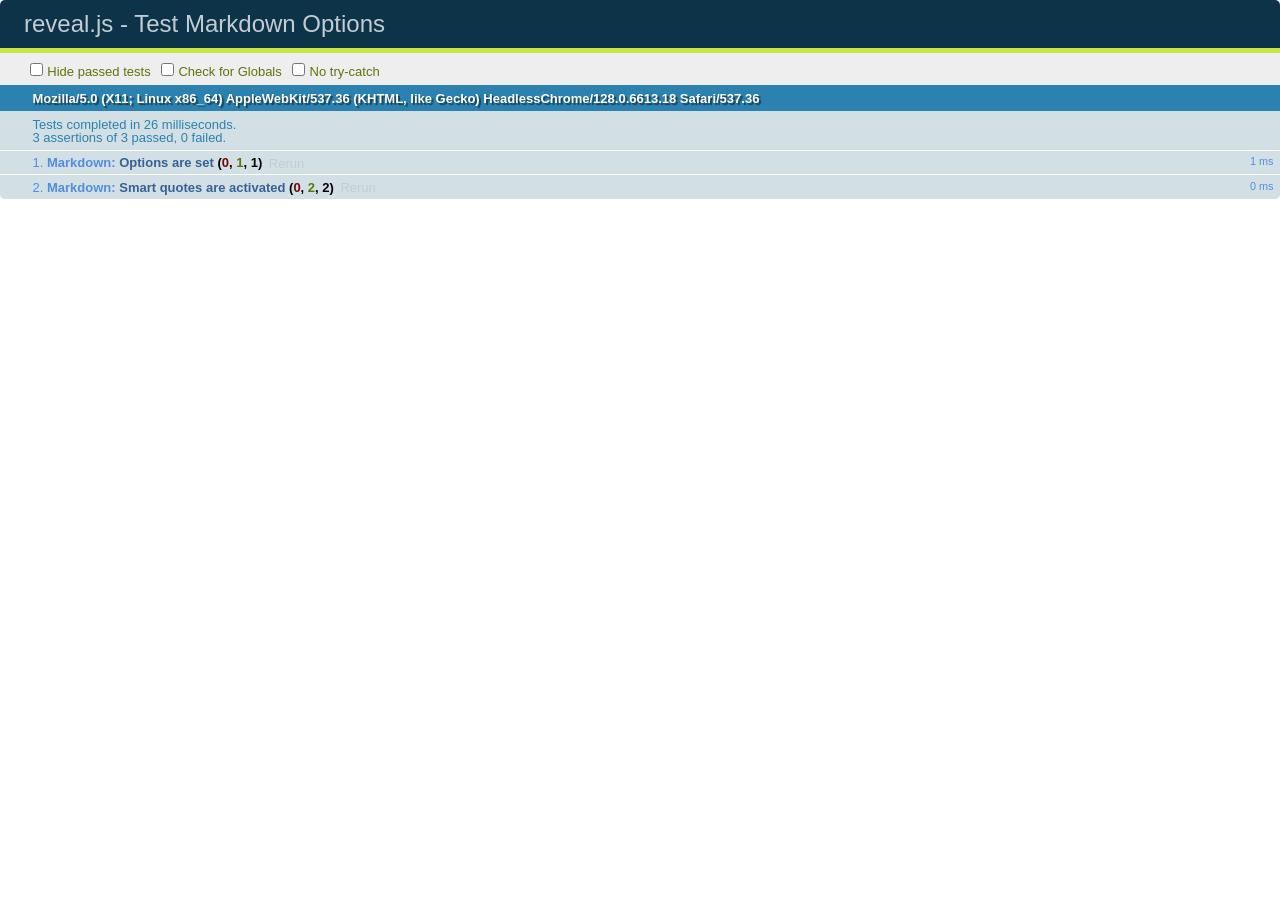
<file: test/test-markdown-options.html>
<!doctype html>
<html lang="en">

	<head>
		<meta charset="utf-8">

		<title>reveal.js - Test Markdown Options</title>

		<link rel="stylesheet" href="../css/reveal.css">
		<link rel="stylesheet" href="qunit-1.12.0.css">
	</head>

	<body style="overflow: auto;">

		<div id="qunit"></div>
		<div id="qunit-fixture"></div>

		<div class="reveal" style="display: none;">

			<div class="slides">

				<section data-markdown>
					<script type="text/template">
						## Testing Markdown Options

						This "slide" should contain 'smart' quotes.
					</script>
				</section>

			</div>

		</div>

		<script src="../lib/js/head.min.js"></script>
		<script src="../js/reveal.js"></script>
		<script src="qunit-1.12.0.js"></script>

		<script src="test-markdown-options.js"></script>

	</body>
</html>
</file>
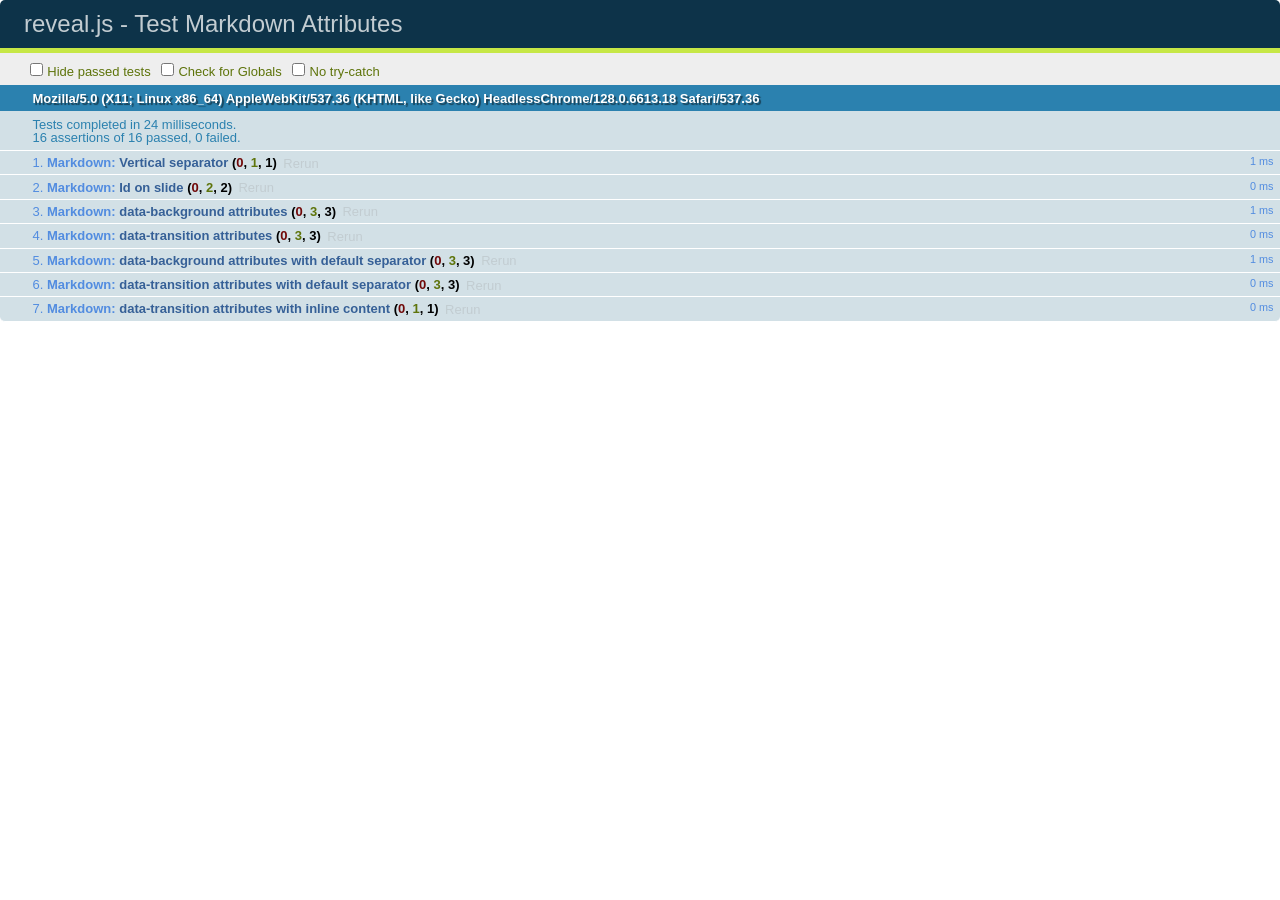
<file: test/test-markdown-slide-attributes.html>
<!doctype html>
<html lang="en">

	<head>
		<meta charset="utf-8">

		<title>reveal.js - Test Markdown Attributes</title>

		<link rel="stylesheet" href="../css/reveal.css">
		<link rel="stylesheet" href="qunit-1.12.0.css">
	</head>

	<body style="overflow: auto;">

		<div id="qunit"></div>
		<div id="qunit-fixture"></div>

		<div class="reveal" style="display: none;">

			<div class="slides">

				<!-- <section data-markdown="example.md" data-separator="^\n\n\n" data-separator-vertical="^\n\n"></section> -->

				<!-- Slides are separated by three lines, vertical slides by two lines, attributes are one any line starting with (spaces and) two dashes -->
				<section 	data-markdown data-separator="^\n\n\n"
									data-separator-vertical="^\n\n"
									data-separator-notes="^Note:"
									data-attributes="--\s(.*?)$"
									data-charset="utf-8">
					<script type="text/template">
						# Test attributes in Markdown
						## Slide 1



						## Slide 2
						<!-- -- id="slide2" data-transition="zoom" data-background="#A0C66B" -->


						## Slide 2.1
						<!-- -- data-background="#ff0000" data-transition="fade" -->


						## Slide 2.2
						[Link to Slide2](#/slide2)



						## Slide 3
						<!-- -- data-transition="zoom" data-background="#C6916B" -->



						## Slide 4
					</script>
				</section>

				<section 	data-markdown data-separator="^\n\n\n"
									data-separator-vertical="^\n\n"
									data-separator-notes="^Note:"
									data-charset="utf-8">
					<script type="text/template">
						# Test attributes in Markdown with default separator
						## Slide 1 Def



						## Slide 2 Def
						<!-- .slide: id="slide2def" data-transition="concave" data-background="#A7C66B" -->


						## Slide 2.1 Def
						<!-- .slide: data-background="#f70000" data-transition="page" -->


						## Slide 2.2 Def
						[Link to Slide2](#/slide2def)



						## Slide 3 Def
						<!-- .slide: data-transition="concave" data-background="#C7916B" -->



						## Slide 4
					</script>
				</section>

				<section data-markdown>
					<script type="text/template">
						<!-- .slide: data-background="#ff0000" -->
						## Hello world
					</script>
				</section>

				<section data-markdown>
					<script type="text/template">
						## Hello world
						<!-- .slide: data-background="#ff0000" -->
					</script>
				</section>

				<section data-markdown>
					<script type="text/template">
						## Hello world

						Test
						<!-- .slide: data-background="#ff0000" -->

						More Test
					</script>
				</section>

			</div>

		</div>

		<script src="../lib/js/head.min.js"></script>
		<script src="../js/reveal.js"></script>
		<script src="../plugin/markdown/marked.js"></script>
		<script src="../plugin/markdown/markdown.js"></script>
		<script src="qunit-1.12.0.js"></script>

		<script src="test-markdown-slide-attributes.js"></script>

	</body>
</html>
</file>
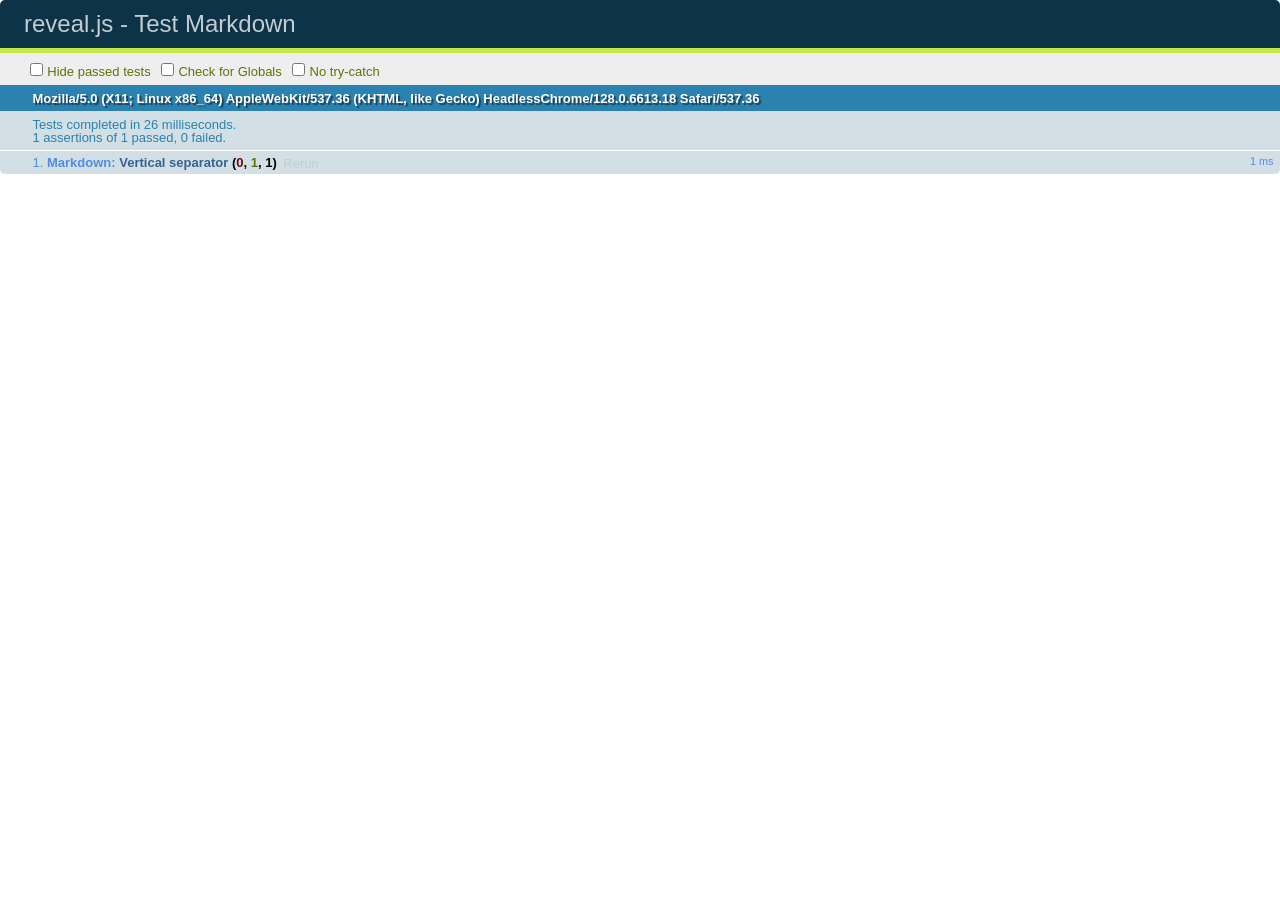
<file: test/test-markdown.html>
<!doctype html>
<html lang="en">

	<head>
		<meta charset="utf-8">

		<title>reveal.js - Test Markdown</title>

		<link rel="stylesheet" href="../css/reveal.css">
		<link rel="stylesheet" href="qunit-1.12.0.css">
	</head>

	<body style="overflow: auto;">

		<div id="qunit"></div>
		<div id="qunit-fixture"></div>

		<div class="reveal" style="display: none;">

			<div class="slides">

				<!-- <section data-markdown="example.md" data-separator="^\n\n\n" data-separator-vertical="^\n\n"></section> -->

				<!-- Slides are separated by newline + three dashes + newline, vertical slides identical but two dashes -->
				<section data-markdown data-separator="^\n---\n$" data-separator-vertical="^\n--\n$">
					<script type="text/template">
						## Slide 1.1

						--

						## Slide 1.2

						---

						## Slide 2
					</script>
				</section>

			</div>

		</div>

		<script src="../lib/js/head.min.js"></script>
		<script src="../js/reveal.js"></script>
		<script src="../plugin/markdown/marked.js"></script>
		<script src="../plugin/markdown/markdown.js"></script>
		<script src="qunit-1.12.0.js"></script>

		<script src="test-markdown.js"></script>

	</body>
</html>
</file>
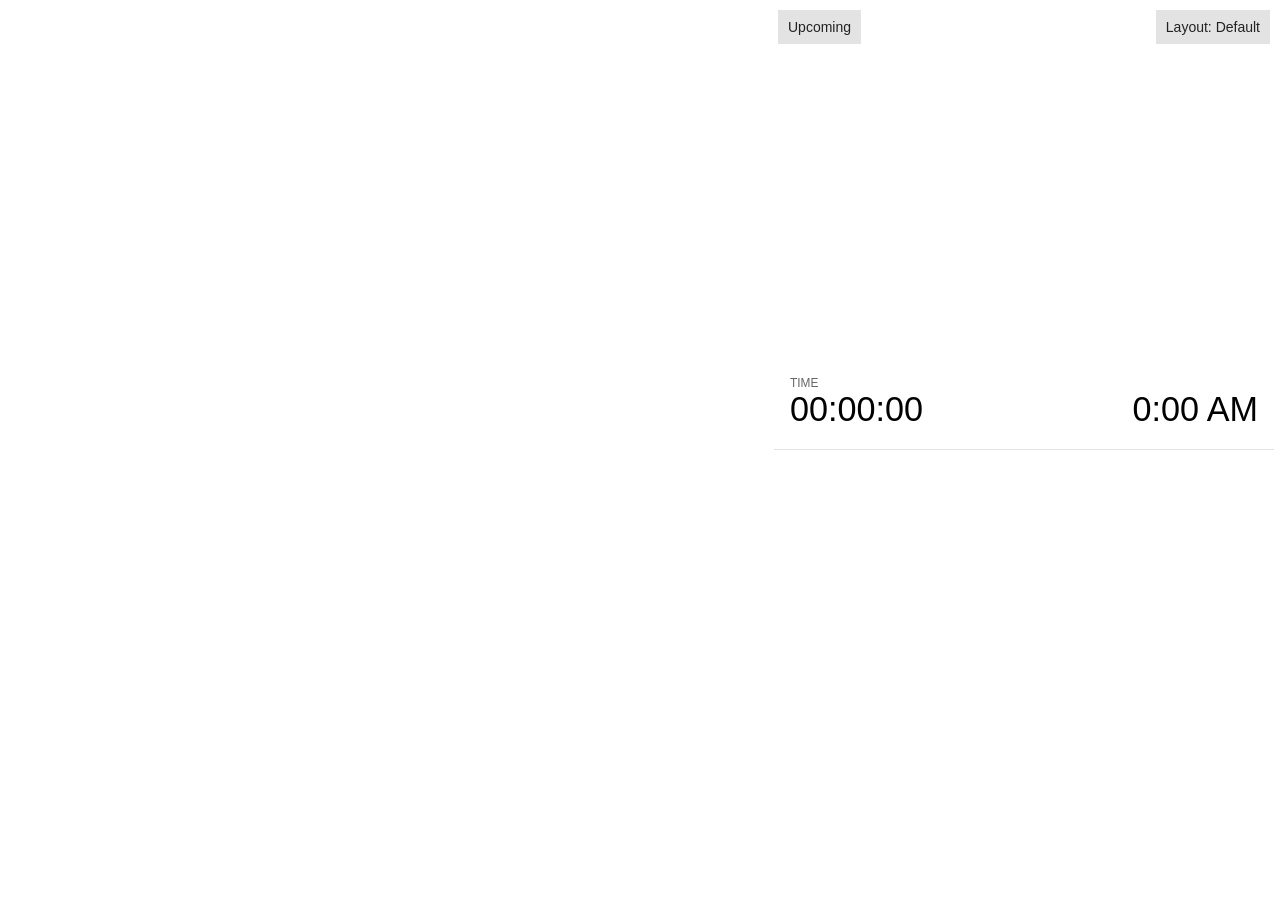
<file: plugin/notes/notes.html>
<!doctype html>
<html lang="en">
	<head>
		<meta charset="utf-8">

		<title>reveal.js - Slide Notes</title>

		<style>
			body {
				font-family: Helvetica;
				font-size: 18px;
			}

			#current-slide,
			#upcoming-slide,
			#speaker-controls {
				padding: 6px;
				box-sizing: border-box;
				-moz-box-sizing: border-box;
			}

			#current-slide iframe,
			#upcoming-slide iframe {
				width: 100%;
				height: 100%;
				border: 1px solid #ddd;
			}

			#current-slide .label,
			#upcoming-slide .label {
				position: absolute;
				top: 10px;
				left: 10px;
				z-index: 2;
			}

			.overlay-element {
				height: 34px;
				line-height: 34px;
				padding: 0 10px;
				text-shadow: none;
				background: rgba( 220, 220, 220, 0.8 );
				color: #222;
				font-size: 14px;
			}

			.overlay-element.interactive:hover {
				background: rgba( 220, 220, 220, 1 );
			}

			#current-slide {
				position: absolute;
				width: 60%;
				height: 100%;
				top: 0;
				left: 0;
				padding-right: 0;
			}

			#upcoming-slide {
				position: absolute;
				width: 40%;
				height: 40%;
				right: 0;
				top: 0;
			}

			/* Speaker controls */
			#speaker-controls {
				position: absolute;
				top: 40%;
				right: 0;
				width: 40%;
				height: 60%;
				overflow: auto;
				font-size: 18px;
			}

				.speaker-controls-time.hidden,
				.speaker-controls-notes.hidden {
					display: none;
				}

				.speaker-controls-time .label,
				.speaker-controls-notes .label {
					text-transform: uppercase;
					font-weight: normal;
					font-size: 0.66em;
					color: #666;
					margin: 0;
				}

				.speaker-controls-time {
					border-bottom: 1px solid rgba( 200, 200, 200, 0.5 );
					margin-bottom: 10px;
					padding: 10px 16px;
					padding-bottom: 20px;
					cursor: pointer;
				}

				.speaker-controls-time .reset-button {
					opacity: 0;
					float: right;
					color: #666;
					text-decoration: none;
				}
				.speaker-controls-time:hover .reset-button {
					opacity: 1;
				}

				.speaker-controls-time .timer,
				.speaker-controls-time .clock {
					width: 50%;
					font-size: 1.9em;
				}

				.speaker-controls-time .timer {
					float: left;
				}

				.speaker-controls-time .clock {
					float: right;
					text-align: right;
				}

				.speaker-controls-time span.mute {
					color: #bbb;
				}

				.speaker-controls-notes {
					padding: 10px 16px;
				}

				.speaker-controls-notes .value {
					margin-top: 5px;
					line-height: 1.4;
					font-size: 1.2em;
				}

			/* Layout selector */
			#speaker-layout {
				position: absolute;
				top: 10px;
				right: 10px;
				color: #222;
				z-index: 10;
			}
				#speaker-layout select {
					position: absolute;
					width: 100%;
					height: 100%;
					top: 0;
					left: 0;
					border: 0;
					box-shadow: 0;
					cursor: pointer;
					opacity: 0;

					font-size: 1em;
					background-color: transparent;

					-moz-appearance: none;
					-webkit-appearance: none;
					-webkit-tap-highlight-color: rgba(0, 0, 0, 0);
				}

				#speaker-layout select:focus {
					outline: none;
					box-shadow: none;
				}

			.clear {
				clear: both;
			}

			/* Speaker layout: Wide */
			body[data-speaker-layout="wide"] #current-slide,
			body[data-speaker-layout="wide"] #upcoming-slide {
				width: 50%;
				height: 45%;
				padding: 6px;
			}

			body[data-speaker-layout="wide"] #current-slide {
				top: 0;
				left: 0;
			}

			body[data-speaker-layout="wide"] #upcoming-slide {
				top: 0;
				left: 50%;
			}

			body[data-speaker-layout="wide"] #speaker-controls {
				top: 45%;
				left: 0;
				width: 100%;
				height: 50%;
				font-size: 1.25em;
			}

			/* Speaker layout: Tall */
			body[data-speaker-layout="tall"] #current-slide,
			body[data-speaker-layout="tall"] #upcoming-slide {
				width: 45%;
				height: 50%;
				padding: 6px;
			}

			body[data-speaker-layout="tall"] #current-slide {
				top: 0;
				left: 0;
			}

			body[data-speaker-layout="tall"] #upcoming-slide {
				top: 50%;
				left: 0;
			}

			body[data-speaker-layout="tall"] #speaker-controls {
				padding-top: 40px;
				top: 0;
				left: 45%;
				width: 55%;
				height: 100%;
				font-size: 1.25em;
			}

			/* Speaker layout: Notes only */
			body[data-speaker-layout="notes-only"] #current-slide,
			body[data-speaker-layout="notes-only"] #upcoming-slide {
				display: none;
			}

			body[data-speaker-layout="notes-only"] #speaker-controls {
				padding-top: 40px;
				top: 0;
				left: 0;
				width: 100%;
				height: 100%;
				font-size: 1.25em;
			}

			@media screen and (max-width: 1080px) {
				body[data-speaker-layout="default"] #speaker-controls {
					font-size: 16px;
				}
			}

			@media screen and (max-width: 900px) {
				body[data-speaker-layout="default"] #speaker-controls {
					font-size: 14px;
				}
			}

			@media screen and (max-width: 800px) {
				body[data-speaker-layout="default"] #speaker-controls {
					font-size: 12px;
				}
			}

		</style>
	</head>

	<body>

		<div id="current-slide"></div>
		<div id="upcoming-slide"><span class="overlay-element label">Upcoming</span></div>
		<div id="speaker-controls">
			<div class="speaker-controls-time">
				<h4 class="label">Time <span class="reset-button">Click to Reset</span></h4>
				<div class="clock">
					<span class="clock-value">0:00 AM</span>
				</div>
				<div class="timer">
					<span class="hours-value">00</span><span class="minutes-value">:00</span><span class="seconds-value">:00</span>
				</div>
				<div class="clear"></div>
			</div>

			<div class="speaker-controls-notes hidden">
				<h4 class="label">Notes</h4>
				<div class="value"></div>
			</div>
		</div>
		<div id="speaker-layout" class="overlay-element interactive">
			<span class="speaker-layout-label"></span>
			<select class="speaker-layout-dropdown"></select>
		</div>

		<script src="../../plugin/markdown/marked.js"></script>
		<script>

			(function() {

				var notes,
					notesValue,
					currentState,
					currentSlide,
					upcomingSlide,
					layoutLabel,
					layoutDropdown,
					connected = false;

				var SPEAKER_LAYOUTS = {
					'default': 'Default',
					'wide': 'Wide',
					'tall': 'Tall',
					'notes-only': 'Notes only'
				};

				setupLayout();

				window.addEventListener( 'message', function( event ) {

					var data = JSON.parse( event.data );

					// The overview mode is only useful to the reveal.js instance
					// where navigation occurs so we don't sync it
					if( data.state ) delete data.state.overview;

					// Messages sent by the notes plugin inside of the main window
					if( data && data.namespace === 'reveal-notes' ) {
						if( data.type === 'connect' ) {
							handleConnectMessage( data );
						}
						else if( data.type === 'state' ) {
							handleStateMessage( data );
						}
					}
					// Messages sent by the reveal.js inside of the current slide preview
					else if( data && data.namespace === 'reveal' ) {
						if( /ready/.test( data.eventName ) ) {
							// Send a message back to notify that the handshake is complete
							window.opener.postMessage( JSON.stringify({ namespace: 'reveal-notes', type: 'connected'} ), '*' );
						}
						else if( /slidechanged|fragmentshown|fragmenthidden|paused|resumed/.test( data.eventName ) && currentState !== JSON.stringify( data.state ) ) {

							window.opener.postMessage( JSON.stringify({ method: 'setState', args: [ data.state ]} ), '*' );

						}
					}

				} );

				/**
				 * Called when the main window is trying to establish a
				 * connection.
				 */
				function handleConnectMessage( data ) {

					if( connected === false ) {
						connected = true;

						setupIframes( data );
						setupKeyboard();
						setupNotes();
						setupTimer();
					}

				}

				/**
				 * Called when the main window sends an updated state.
				 */
				function handleStateMessage( data ) {

					// Store the most recently set state to avoid circular loops
					// applying the same state
					currentState = JSON.stringify( data.state );

					// No need for updating the notes in case of fragment changes
					if ( data.notes ) {
						notes.classList.remove( 'hidden' );
						notesValue.style.whiteSpace = data.whitespace;
						if( data.markdown ) {
							notesValue.innerHTML = marked( data.notes );
						}
						else {
							notesValue.innerHTML = data.notes;
						}
					}
					else {
						notes.classList.add( 'hidden' );
					}

					// Update the note slides
					currentSlide.contentWindow.postMessage( JSON.stringify({ method: 'setState', args: [ data.state ] }), '*' );
					upcomingSlide.contentWindow.postMessage( JSON.stringify({ method: 'setState', args: [ data.state ] }), '*' );
					upcomingSlide.contentWindow.postMessage( JSON.stringify({ method: 'next' }), '*' );

				}

				// Limit to max one state update per X ms
				handleStateMessage = debounce( handleStateMessage, 200 );

				/**
				 * Forward keyboard events to the current slide window.
				 * This enables keyboard events to work even if focus
				 * isn't set on the current slide iframe.
				 */
				function setupKeyboard() {

					document.addEventListener( 'keydown', function( event ) {
						currentSlide.contentWindow.postMessage( JSON.stringify({ method: 'triggerKey', args: [ event.keyCode ] }), '*' );
					} );

				}

				/**
				 * Creates the preview iframes.
				 */
				function setupIframes( data ) {

					var params = [
						'receiver',
						'progress=false',
						'history=false',
						'transition=none',
						'autoSlide=0',
						'backgroundTransition=none'
					].join( '&' );

					var urlSeparator = /\?/.test(data.url) ? '&' : '?';
					var hash = '#/' + data.state.indexh + '/' + data.state.indexv;
					var currentURL = data.url + urlSeparator + params + '&postMessageEvents=true' + hash;
					var upcomingURL = data.url + urlSeparator + params + '&controls=false' + hash;

					currentSlide = document.createElement( 'iframe' );
					currentSlide.setAttribute( 'width', 1280 );
					currentSlide.setAttribute( 'height', 1024 );
					currentSlide.setAttribute( 'src', currentURL );
					document.querySelector( '#current-slide' ).appendChild( currentSlide );

					upcomingSlide = document.createElement( 'iframe' );
					upcomingSlide.setAttribute( 'width', 640 );
					upcomingSlide.setAttribute( 'height', 512 );
					upcomingSlide.setAttribute( 'src', upcomingURL );
					document.querySelector( '#upcoming-slide' ).appendChild( upcomingSlide );

				}

				/**
				 * Setup the notes UI.
				 */
				function setupNotes() {

					notes = document.querySelector( '.speaker-controls-notes' );
					notesValue = document.querySelector( '.speaker-controls-notes .value' );

				}

				/**
				 * Create the timer and clock and start updating them
				 * at an interval.
				 */
				function setupTimer() {

					var start = new Date(),
						timeEl = document.querySelector( '.speaker-controls-time' ),
						clockEl = timeEl.querySelector( '.clock-value' ),
						hoursEl = timeEl.querySelector( '.hours-value' ),
						minutesEl = timeEl.querySelector( '.minutes-value' ),
						secondsEl = timeEl.querySelector( '.seconds-value' );

					function _updateTimer() {

						var diff, hours, minutes, seconds,
							now = new Date();

						diff = now.getTime() - start.getTime();
						hours = Math.floor( diff / ( 1000 * 60 * 60 ) );
						minutes = Math.floor( ( diff / ( 1000 * 60 ) ) % 60 );
						seconds = Math.floor( ( diff / 1000 ) % 60 );

						clockEl.innerHTML = now.toLocaleTimeString( 'en-US', { hour12: true, hour: '2-digit', minute:'2-digit' } );
						hoursEl.innerHTML = zeroPadInteger( hours );
						hoursEl.className = hours > 0 ? '' : 'mute';
						minutesEl.innerHTML = ':' + zeroPadInteger( minutes );
						minutesEl.className = minutes > 0 ? '' : 'mute';
						secondsEl.innerHTML = ':' + zeroPadInteger( seconds );

					}

					// Update once directly
					_updateTimer();

					// Then update every second
					setInterval( _updateTimer, 1000 );

					timeEl.addEventListener( 'click', function() {
						start = new Date();
						_updateTimer();
						return false;
					} );

				}

				/**
				 * Sets up the speaker view layout and layout selector.
				 */
				function setupLayout() {

					layoutDropdown = document.querySelector( '.speaker-layout-dropdown' );
					layoutLabel = document.querySelector( '.speaker-layout-label' );

					// Render the list of available layouts
					for( var id in SPEAKER_LAYOUTS ) {
						var option = document.createElement( 'option' );
						option.setAttribute( 'value', id );
						option.textContent = SPEAKER_LAYOUTS[ id ];
						layoutDropdown.appendChild( option );
					}

					// Monitor the dropdown for changes
					layoutDropdown.addEventListener( 'change', function( event ) {

						setLayout( layoutDropdown.value );

					}, false );

					// Restore any currently persisted layout
					setLayout( getLayout() );

				}

				/**
				 * Sets a new speaker view layout. The layout is persisted
				 * in local storage.
				 */
				function setLayout( value ) {

					var title = SPEAKER_LAYOUTS[ value ];

					layoutLabel.innerHTML = 'Layout' + ( title ? ( ': ' + title ) : '' );
					layoutDropdown.value = value;

					document.body.setAttribute( 'data-speaker-layout', value );

					// Persist locally
					if( window.localStorage ) {
						window.localStorage.setItem( 'reveal-speaker-layout', value );
					}

				}

				/**
				 * Returns the ID of the most recently set speaker layout
				 * or our default layout if none has been set.
				 */
				function getLayout() {

					if( window.localStorage ) {
						var layout = window.localStorage.getItem( 'reveal-speaker-layout' );
						if( layout ) {
							return layout;
						}
					}

					// Default to the first record in the layouts hash
					for( var id in SPEAKER_LAYOUTS ) {
						return id;
					}

				}

				function zeroPadInteger( num ) {

					var str = '00' + parseInt( num );
					return str.substring( str.length - 2 );

				}

				/**
				 * Limits the frequency at which a function can be called.
				 */
				function debounce( fn, ms ) {

					var lastTime = 0,
						timeout;

					return function() {

						var args = arguments;
						var context = this;

						clearTimeout( timeout );

						var timeSinceLastCall = Date.now() - lastTime;
						if( timeSinceLastCall > ms ) {
							fn.apply( context, args );
							lastTime = Date.now();
						}
						else {
							timeout = setTimeout( function() {
								fn.apply( context, args );
								lastTime = Date.now();
							}, ms - timeSinceLastCall );
						}

					}

				}

			})();

		</script>
	</body>
</html>
</file>
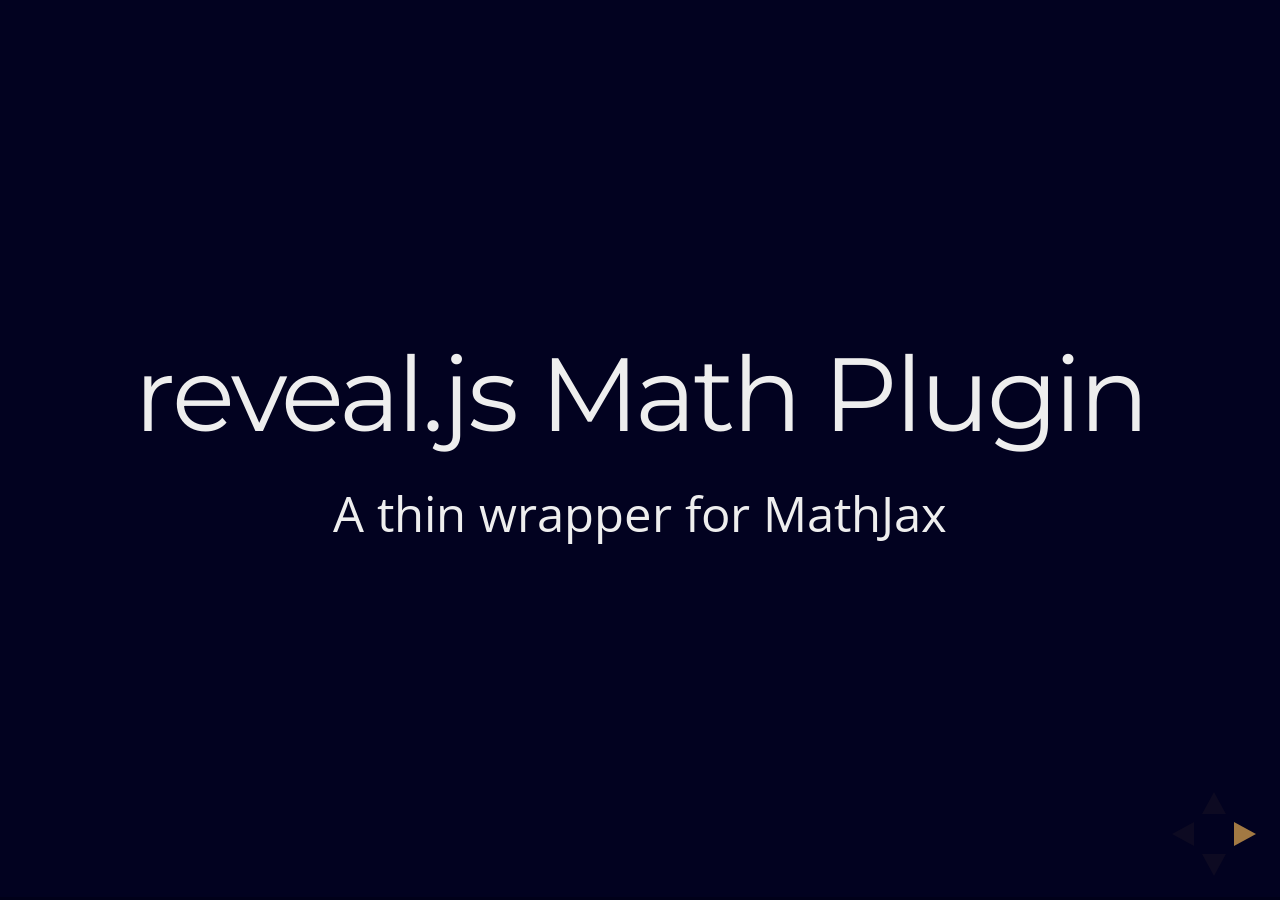
<file: test/examples/math.html>
<!doctype html>
<html lang="en">

	<head>
		<meta charset="utf-8">

		<title>reveal.js - Math Plugin</title>

		<meta name="viewport" content="width=device-width, initial-scale=1.0, maximum-scale=1.0, user-scalable=no">

		<link rel="stylesheet" href="../../css/reveal.css">
		<link rel="stylesheet" href="../../css/theme/night.css" id="theme">
	</head>

	<body>

		<div class="reveal">

			<div class="slides">

				<section>
					<h2>reveal.js Math Plugin</h2>
					<p>A thin wrapper for MathJax</p>
				</section>

				<section>
					<h3>The Lorenz Equations</h3>

					\[\begin{aligned}
					\dot{x} &amp; = \sigma(y-x) \\
					\dot{y} &amp; = \rho x - y - xz \\
					\dot{z} &amp; = -\beta z + xy
					\end{aligned} \]
				</section>

				<section>
					<h3>The Cauchy-Schwarz Inequality</h3>

					<script type="math/tex; mode=display">
						\left( \sum_{k=1}^n a_k b_k \right)^2 \leq \left( \sum_{k=1}^n a_k^2 \right) \left( \sum_{k=1}^n b_k^2 \right)
					</script>
				</section>

				<section>
					<h3>A Cross Product Formula</h3>

					\[\mathbf{V}_1 \times \mathbf{V}_2 =  \begin{vmatrix}
					\mathbf{i} &amp; \mathbf{j} &amp; \mathbf{k} \\
					\frac{\partial X}{\partial u} &amp;  \frac{\partial Y}{\partial u} &amp; 0 \\
					\frac{\partial X}{\partial v} &amp;  \frac{\partial Y}{\partial v} &amp; 0
					\end{vmatrix}  \]
				</section>

				<section>
					<h3>The probability of getting \(k\) heads when flipping \(n\) coins is</h3>

					\[P(E)   = {n \choose k} p^k (1-p)^{ n-k} \]
				</section>

				<section>
					<h3>An Identity of Ramanujan</h3>

					\[ \frac{1}{\Bigl(\sqrt{\phi \sqrt{5}}-\phi\Bigr) e^{\frac25 \pi}} =
					1+\frac{e^{-2\pi}} {1+\frac{e^{-4\pi}} {1+\frac{e^{-6\pi}}
					{1+\frac{e^{-8\pi}} {1+\ldots} } } } \]
				</section>

				<section>
					<h3>A Rogers-Ramanujan Identity</h3>

					\[  1 +  \frac{q^2}{(1-q)}+\frac{q^6}{(1-q)(1-q^2)}+\cdots =
					\prod_{j=0}^{\infty}\frac{1}{(1-q^{5j+2})(1-q^{5j+3})}\]
				</section>

				<section>
					<h3>Maxwell&#8217;s Equations</h3>

					\[  \begin{aligned}
					\nabla \times \vec{\mathbf{B}} -\, \frac1c\, \frac{\partial\vec{\mathbf{E}}}{\partial t} &amp; = \frac{4\pi}{c}\vec{\mathbf{j}} \\   \nabla \cdot \vec{\mathbf{E}} &amp; = 4 \pi \rho \\
					\nabla \times \vec{\mathbf{E}}\, +\, \frac1c\, \frac{\partial\vec{\mathbf{B}}}{\partial t} &amp; = \vec{\mathbf{0}} \\
					\nabla \cdot \vec{\mathbf{B}} &amp; = 0 \end{aligned}
					\]
				</section>

				<section>
					<section>
						<h3>The Lorenz Equations</h3>

						<div class="fragment">
							\[\begin{aligned}
							\dot{x} &amp; = \sigma(y-x) \\
							\dot{y} &amp; = \rho x - y - xz \\
							\dot{z} &amp; = -\beta z + xy
							\end{aligned} \]
						</div>
					</section>

					<section>
						<h3>The Cauchy-Schwarz Inequality</h3>

						<div class="fragment">
							\[ \left( \sum_{k=1}^n a_k b_k \right)^2 \leq \left( \sum_{k=1}^n a_k^2 \right) \left( \sum_{k=1}^n b_k^2 \right) \]
						</div>
					</section>

					<section>
						<h3>A Cross Product Formula</h3>

						<div class="fragment">
							\[\mathbf{V}_1 \times \mathbf{V}_2 =  \begin{vmatrix}
							\mathbf{i} &amp; \mathbf{j} &amp; \mathbf{k} \\
							\frac{\partial X}{\partial u} &amp;  \frac{\partial Y}{\partial u} &amp; 0 \\
							\frac{\partial X}{\partial v} &amp;  \frac{\partial Y}{\partial v} &amp; 0
							\end{vmatrix}  \]
						</div>
					</section>

					<section>
						<h3>The probability of getting \(k\) heads when flipping \(n\) coins is</h3>

						<div class="fragment">
							\[P(E)   = {n \choose k} p^k (1-p)^{ n-k} \]
						</div>
					</section>

					<section>
						<h3>An Identity of Ramanujan</h3>

						<div class="fragment">
							\[ \frac{1}{\Bigl(\sqrt{\phi \sqrt{5}}-\phi\Bigr) e^{\frac25 \pi}} =
							1+\frac{e^{-2\pi}} {1+\frac{e^{-4\pi}} {1+\frac{e^{-6\pi}}
							{1+\frac{e^{-8\pi}} {1+\ldots} } } } \]
						</div>
					</section>

					<section>
						<h3>A Rogers-Ramanujan Identity</h3>

						<div class="fragment">
							\[  1 +  \frac{q^2}{(1-q)}+\frac{q^6}{(1-q)(1-q^2)}+\cdots =
							\prod_{j=0}^{\infty}\frac{1}{(1-q^{5j+2})(1-q^{5j+3})}\]
						</div>
					</section>

					<section>
						<h3>Maxwell&#8217;s Equations</h3>

						<div class="fragment">
							\[  \begin{aligned}
							\nabla \times \vec{\mathbf{B}} -\, \frac1c\, \frac{\partial\vec{\mathbf{E}}}{\partial t} &amp; = \frac{4\pi}{c}\vec{\mathbf{j}} \\   \nabla \cdot \vec{\mathbf{E}} &amp; = 4 \pi \rho \\
							\nabla \times \vec{\mathbf{E}}\, +\, \frac1c\, \frac{\partial\vec{\mathbf{B}}}{\partial t} &amp; = \vec{\mathbf{0}} \\
							\nabla \cdot \vec{\mathbf{B}} &amp; = 0 \end{aligned}
							\]
						</div>
					</section>
				</section>

			</div>

		</div>

		<script src="../../lib/js/head.min.js"></script>
		<script src="../../js/reveal.js"></script>

		<script>

			Reveal.initialize({
				history: true,
				transition: 'linear',

				math: {
					// mathjax: 'http://cdn.mathjax.org/mathjax/latest/MathJax.js',
					config: 'TeX-AMS_HTML-full'
				},

				dependencies: [
					{ src: '../../lib/js/classList.js' },
					{ src: '../../plugin/math/math.js', async: true }
				]
			});

		</script>

	</body>
</html>
</file>
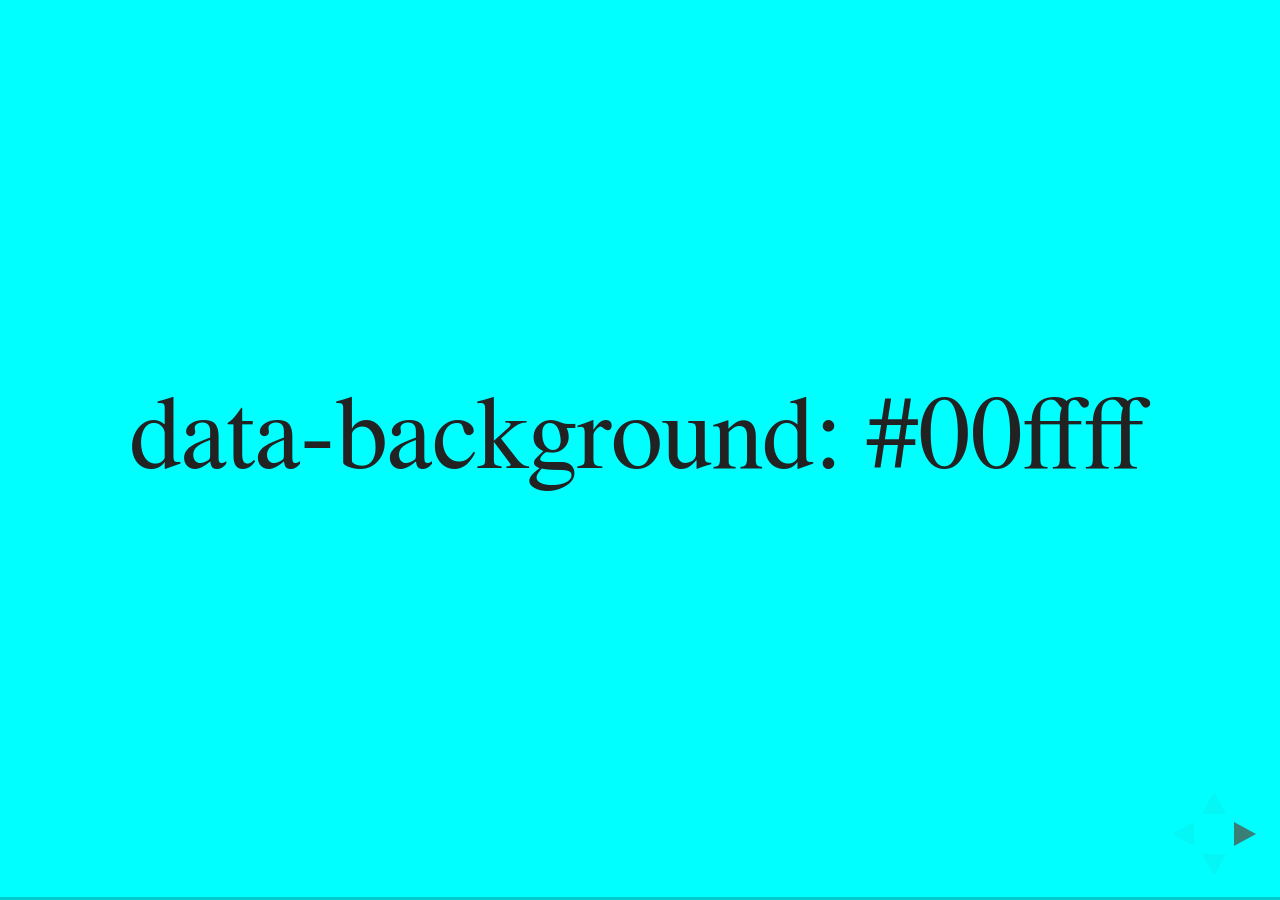
<file: test/examples/slide-backgrounds.html>
<!doctype html>
<html lang="en">

	<head>
		<meta charset="utf-8">

		<title>reveal.js - Slide Backgrounds</title>

		<meta name="viewport" content="width=device-width, initial-scale=1.0, maximum-scale=1.0, user-scalable=no">

		<link rel="stylesheet" href="../../css/reveal.css">
		<link rel="stylesheet" href="../../css/theme/serif.css" id="theme">
		<style type="text/css" media="screen">
			.slides section.has-dark-background,
			.slides section.has-dark-background h2 {
				color: #fff;
			}
			.slides section.has-light-background,
			.slides section.has-light-background h2 {
				color: #222;
			}
		</style>
	</head>

	<body>

		<div class="reveal">

			<div class="slides">

				<section data-background="#00ffff">
					<h2>data-background: #00ffff</h2>
				</section>

				<section data-background="#bb00bb">
					<h2>data-background: #bb00bb</h2>
				</section>

				<section data-background-color="lightblue">
					<h2>data-background: lightblue</h2>
				</section>

				<section>
					<section data-background="#ff0000">
						<h2>data-background: #ff0000</h2>
					</section>
					<section data-background="rgba(0, 0, 0, 0.2)">
						<h2>data-background: rgba(0, 0, 0, 0.2)</h2>
					</section>
					<section data-background="salmon">
						<h2>data-background: salmon</h2>
					</section>
				</section>

				<section data-background="rgba(0, 100, 100, 0.2)">
					<section>
						<h2>Background applied to stack</h2>
					</section>
					<section>
						<h2>Background applied to stack</h2>
					</section>
					<section data-background="rgb(66, 66, 66)">
						<h2>Background applied to slide inside of stack</h2>
					</section>
				</section>

				<section data-background-transition="slide" data-background="assets/image1.png">
					<h2>Background image</h2>
				</section>

				<section>
					<section data-background-transition="slide" data-background="assets/image1.png">
						<h2>Background image</h2>
					</section>
					<section data-background-transition="slide" data-background="assets/image1.png">
						<h2>Background image</h2>
					</section>
				</section>

				<section data-background="assets/image2.png" data-background-size="100px" data-background-repeat="repeat" data-background-color="#111">
					<h2>Background image</h2>
					<pre>data-background-size="100px" data-background-repeat="repeat" data-background-color="#111"</pre>
				</section>

				<section data-background="#888888">
					<h2>Same background twice (1/2)</h2>
				</section>
				<section data-background="#888888">
					<h2>Same background twice (2/2)</h2>
				</section>

				<section data-background-video="https://s3.amazonaws.com/static.slid.es/site/homepage/v1/homepage-video-editor.mp4,https://s3.amazonaws.com/static.slid.es/site/homepage/v1/homepage-video-editor.webm">
					<h2>Video background</h2>
				</section>

				<section data-background-iframe="https://slides.com/news/make-better-presentations/embed?style=hidden&autoSlide=4000">
					<h2>Iframe background</h2>
				</section>

				<section>
					<section data-background="#417203">
						<h2>Same background twice vertical (1/2)</h2>
					</section>
					<section data-background="#417203">
						<h2>Same background twice vertical (2/2)</h2>
					</section>
				</section>

				<section data-background="#934f4d">
					<h2>Same background from horizontal to vertical (1/3)</h2>
				</section>
				<section>
					<section data-background="#934f4d">
						<h2>Same background from horizontal to vertical (2/3)</h2>
					</section>
					<section data-background="#934f4d">
						<h2>Same background from horizontal to vertical (3/3)</h2>
					</section>
				</section>

			</div>

		</div>

		<script src="../../lib/js/head.min.js"></script>
		<script src="../../js/reveal.js"></script>

		<script>

			// Full list of configuration options available here:
			// https://github.com/hakimel/reveal.js#configuration
			Reveal.initialize({
				center: true,
				// rtl: true,

				transition: 'linear',
				// transitionSpeed: 'slow',
				// backgroundTransition: 'slide'
			});

		</script>

	</body>
</html>
</file>
<file: css/reveal.css>
/*!
 * reveal.js
 * http://lab.hakim.se/reveal-js
 * MIT licensed
 *
 * Copyright (C) 2016 Hakim El Hattab, http://hakim.se
 */
/*********************************************
 * RESET STYLES
 *********************************************/
html, body, .reveal div, .reveal span, .reveal applet, .reveal object, .reveal iframe,
.reveal h1, .reveal h2, .reveal h3, .reveal h4, .reveal h5, .reveal h6, .reveal p, .reveal blockquote, .reveal pre,
.reveal a, .reveal abbr, .reveal acronym, .reveal address, .reveal big, .reveal cite, .reveal code,
.reveal del, .reveal dfn, .reveal em, .reveal img, .reveal ins, .reveal kbd, .reveal q, .reveal s, .reveal samp,
.reveal small, .reveal strike, .reveal strong, .reveal sub, .reveal sup, .reveal tt, .reveal var,
.reveal b, .reveal u, .reveal center,
.reveal dl, .reveal dt, .reveal dd, .reveal ol, .reveal ul, .reveal li,
.reveal fieldset, .reveal form, .reveal label, .reveal legend,
.reveal table, .reveal caption, .reveal tbody, .reveal tfoot, .reveal thead, .reveal tr, .reveal th, .reveal td,
.reveal article, .reveal aside, .reveal canvas, .reveal details, .reveal embed,
.reveal figure, .reveal figcaption, .reveal footer, .reveal header, .reveal hgroup,
.reveal menu, .reveal nav, .reveal output, .reveal ruby, .reveal section, .reveal summary,
.reveal time, .reveal mark, .reveal audio, .reveal video {
  margin: 0;
  padding: 0;
  border: 0;
  font-size: 100%;
  font: inherit;
  vertical-align: baseline; }

.reveal article, .reveal aside, .reveal details, .reveal figcaption, .reveal figure,
.reveal footer, .reveal header, .reveal hgroup, .reveal menu, .reveal nav, .reveal section {
  display: block; }

/*********************************************
 * GLOBAL STYLES
 *********************************************/
html,
body {
  width: 100%;
  height: 100%;
  overflow: hidden; }

body {
  position: relative;
  line-height: 1;
  background-color: #fff;
  color: #000; }

/*********************************************
 * VIEW FRAGMENTS
 *********************************************/
.reveal .slides section .fragment {
  opacity: 0;
  visibility: hidden;
  -webkit-transition: all .2s ease;
          transition: all .2s ease; }
  .reveal .slides section .fragment.visible {
    opacity: 1;
    visibility: inherit; }

.reveal .slides section .fragment.grow {
  opacity: 1;
  visibility: inherit; }
  .reveal .slides section .fragment.grow.visible {
    -webkit-transform: scale(1.3);
            transform: scale(1.3); }

.reveal .slides section .fragment.shrink {
  opacity: 1;
  visibility: inherit; }
  .reveal .slides section .fragment.shrink.visible {
    -webkit-transform: scale(0.7);
            transform: scale(0.7); }

.reveal .slides section .fragment.zoom-in {
  -webkit-transform: scale(0.1);
          transform: scale(0.1); }
  .reveal .slides section .fragment.zoom-in.visible {
    -webkit-transform: none;
            transform: none; }

.reveal .slides section .fragment.fade-out {
  opacity: 1;
  visibility: inherit; }
  .reveal .slides section .fragment.fade-out.visible {
    opacity: 0;
    visibility: hidden; }

.reveal .slides section .fragment.semi-fade-out {
  opacity: 1;
  visibility: inherit; }
  .reveal .slides section .fragment.semi-fade-out.visible {
    opacity: 0.5;
    visibility: inherit; }

.reveal .slides section .fragment.strike {
  opacity: 1;
  visibility: inherit; }
  .reveal .slides section .fragment.strike.visible {
    text-decoration: line-through; }

.reveal .slides section .fragment.fade-up {
  -webkit-transform: translate(0, 20%);
          transform: translate(0, 20%); }
  .reveal .slides section .fragment.fade-up.visible {
    -webkit-transform: translate(0, 0);
            transform: translate(0, 0); }

.reveal .slides section .fragment.fade-down {
  -webkit-transform: translate(0, -20%);
          transform: translate(0, -20%); }
  .reveal .slides section .fragment.fade-down.visible {
    -webkit-transform: translate(0, 0);
            transform: translate(0, 0); }

.reveal .slides section .fragment.fade-right {
  -webkit-transform: translate(-20%, 0);
          transform: translate(-20%, 0); }
  .reveal .slides section .fragment.fade-right.visible {
    -webkit-transform: translate(0, 0);
            transform: translate(0, 0); }

.reveal .slides section .fragment.fade-left {
  -webkit-transform: translate(20%, 0);
          transform: translate(20%, 0); }
  .reveal .slides section .fragment.fade-left.visible {
    -webkit-transform: translate(0, 0);
            transform: translate(0, 0); }

.reveal .slides section .fragment.current-visible {
  opacity: 0;
  visibility: hidden; }
  .reveal .slides section .fragment.current-visible.current-fragment {
    opacity: 1;
    visibility: inherit; }

.reveal .slides section .fragment.highlight-red,
.reveal .slides section .fragment.highlight-current-red,
.reveal .slides section .fragment.highlight-green,
.reveal .slides section .fragment.highlight-current-green,
.reveal .slides section .fragment.highlight-blue,
.reveal .slides section .fragment.highlight-current-blue {
  opacity: 1;
  visibility: inherit; }

.reveal .slides section .fragment.highlight-red.visible {
  color: #ff2c2d; }

.reveal .slides section .fragment.highlight-green.visible {
  color: #17ff2e; }

.reveal .slides section .fragment.highlight-blue.visible {
  color: #1b91ff; }

.reveal .slides section .fragment.highlight-current-red.current-fragment {
  color: #ff2c2d; }

.reveal .slides section .fragment.highlight-current-green.current-fragment {
  color: #17ff2e; }

.reveal .slides section .fragment.highlight-current-blue.current-fragment {
  color: #1b91ff; }

/*********************************************
 * DEFAULT ELEMENT STYLES
 *********************************************/
/* Fixes issue in Chrome where italic fonts did not appear when printing to PDF */
.reveal:after {
  content: '';
  font-style: italic; }

.reveal iframe {
  z-index: 1; }

/** Prevents layering issues in certain browser/transition combinations */
.reveal a {
  position: relative; }

.reveal .stretch {
  max-width: none;
  max-height: none; }

.reveal pre.stretch code {
  height: 100%;
  max-height: 100%;
  box-sizing: border-box; }

/*********************************************
 * CONTROLS
 *********************************************/
.reveal .controls {
  display: none;
  position: fixed;
  width: 110px;
  height: 110px;
  z-index: 30;
  right: 10px;
  bottom: 10px;
  -webkit-user-select: none; }

.reveal .controls button {
  padding: 0;
  position: absolute;
  opacity: 0.05;
  width: 0;
  height: 0;
  background-color: transparent;
  border: 12px solid transparent;
  -webkit-transform: scale(0.9999);
          transform: scale(0.9999);
  -webkit-transition: all 0.2s ease;
          transition: all 0.2s ease;
  -webkit-appearance: none;
  -webkit-tap-highlight-color: transparent; }

.reveal .controls .enabled {
  opacity: 0.7;
  cursor: pointer; }

.reveal .controls .enabled:active {
  margin-top: 1px; }

.reveal .controls .navigate-left {
  top: 42px;
  border-right-width: 22px;
  border-right-color: #000; }

.reveal .controls .navigate-left.fragmented {
  opacity: 0.3; }

.reveal .controls .navigate-right {
  left: 74px;
  top: 42px;
  border-left-width: 22px;
  border-left-color: #000; }

.reveal .controls .navigate-right.fragmented {
  opacity: 0.3; }

.reveal .controls .navigate-up {
  left: 42px;
  border-bottom-width: 22px;
  border-bottom-color: #000; }

.reveal .controls .navigate-up.fragmented {
  opacity: 0.3; }

.reveal .controls .navigate-down {
  left: 42px;
  top: 74px;
  border-top-width: 22px;
  border-top-color: #000; }

.reveal .controls .navigate-down.fragmented {
  opacity: 0.3; }

/*********************************************
 * PROGRESS BAR
 *********************************************/
.reveal .progress {
  position: fixed;
  display: none;
  height: 3px;
  width: 100%;
  bottom: 0;
  left: 0;
  z-index: 10;
  background-color: rgba(0, 0, 0, 0.2); }

.reveal .progress:after {
  content: '';
  display: block;
  position: absolute;
  height: 20px;
  width: 100%;
  top: -20px; }

.reveal .progress span {
  display: block;
  height: 100%;
  width: 0px;
  background-color: #000;
  -webkit-transition: width 800ms cubic-bezier(0.26, 0.86, 0.44, 0.985);
          transition: width 800ms cubic-bezier(0.26, 0.86, 0.44, 0.985); }

/*********************************************
 * SLIDE NUMBER
 *********************************************/
.reveal .slide-number {
  position: fixed;
  display: block;
  right: 8px;
  bottom: 8px;
  z-index: 31;
  font-family: Helvetica, sans-serif;
  font-size: 12px;
  line-height: 1;
  color: #fff;
  background-color: rgba(0, 0, 0, 0.4);
  padding: 5px; }

.reveal .slide-number-delimiter {
  margin: 0 3px; }

/*********************************************
 * SLIDES
 *********************************************/
.reveal {
  position: relative;
  width: 100%;
  height: 100%;
  overflow: hidden;
  -ms-touch-action: none;
      touch-action: none; }

.reveal .slides {
  position: absolute;
  width: 100%;
  height: 100%;
  top: 0;
  right: 0;
  bottom: 0;
  left: 0;
  margin: auto;
  overflow: visible;
  z-index: 1;
  text-align: center;
  -webkit-perspective: 600px;
          perspective: 600px;
  -webkit-perspective-origin: 50% 40%;
          perspective-origin: 50% 40%; }

.reveal .slides > section {
  -ms-perspective: 600px; }

.reveal .slides > section,
.reveal .slides > section > section {
  display: none;
  position: absolute;
  width: 100%;
  padding: 20px 0px;
  z-index: 10;
  -webkit-transform-style: flat;
          transform-style: flat;
  -webkit-transition: -webkit-transform-origin 800ms cubic-bezier(0.26, 0.86, 0.44, 0.985), -webkit-transform 800ms cubic-bezier(0.26, 0.86, 0.44, 0.985), visibility 800ms cubic-bezier(0.26, 0.86, 0.44, 0.985), opacity 800ms cubic-bezier(0.26, 0.86, 0.44, 0.985);
          transition: transform-origin 800ms cubic-bezier(0.26, 0.86, 0.44, 0.985), transform 800ms cubic-bezier(0.26, 0.86, 0.44, 0.985), visibility 800ms cubic-bezier(0.26, 0.86, 0.44, 0.985), opacity 800ms cubic-bezier(0.26, 0.86, 0.44, 0.985); }

/* Global transition speed settings */
.reveal[data-transition-speed="fast"] .slides section {
  -webkit-transition-duration: 400ms;
          transition-duration: 400ms; }

.reveal[data-transition-speed="slow"] .slides section {
  -webkit-transition-duration: 1200ms;
          transition-duration: 1200ms; }

/* Slide-specific transition speed overrides */
.reveal .slides section[data-transition-speed="fast"] {
  -webkit-transition-duration: 400ms;
          transition-duration: 400ms; }

.reveal .slides section[data-transition-speed="slow"] {
  -webkit-transition-duration: 1200ms;
          transition-duration: 1200ms; }

.reveal .slides > section.stack {
  padding-top: 0;
  padding-bottom: 0; }

.reveal .slides > section.present,
.reveal .slides > section > section.present {
  display: block;
  z-index: 11;
  opacity: 1; }

.reveal.center,
.reveal.center .slides,
.reveal.center .slides section {
  min-height: 0 !important; }

/* Don't allow interaction with invisible slides */
.reveal .slides > section.future,
.reveal .slides > section > section.future,
.reveal .slides > section.past,
.reveal .slides > section > section.past {
  pointer-events: none; }

.reveal.overview .slides > section,
.reveal.overview .slides > section > section {
  pointer-events: auto; }

.reveal .slides > section.past,
.reveal .slides > section.future,
.reveal .slides > section > section.past,
.reveal .slides > section > section.future {
  opacity: 0; }

/*********************************************
 * Mixins for readability of transitions
 *********************************************/
/*********************************************
 * SLIDE TRANSITION
 * Aliased 'linear' for backwards compatibility
 *********************************************/
.reveal.slide section {
  -webkit-backface-visibility: hidden;
          backface-visibility: hidden; }

.reveal .slides > section[data-transition=slide].past,
.reveal .slides > section[data-transition~=slide-out].past,
.reveal.slide .slides > section:not([data-transition]).past {
  -webkit-transform: translate(-150%, 0);
          transform: translate(-150%, 0); }

.reveal .slides > section[data-transition=slide].future,
.reveal .slides > section[data-transition~=slide-in].future,
.reveal.slide .slides > section:not([data-transition]).future {
  -webkit-transform: translate(150%, 0);
          transform: translate(150%, 0); }

.reveal .slides > section > section[data-transition=slide].past,
.reveal .slides > section > section[data-transition~=slide-out].past,
.reveal.slide .slides > section > section:not([data-transition]).past {
  -webkit-transform: translate(0, -150%);
          transform: translate(0, -150%); }

.reveal .slides > section > section[data-transition=slide].future,
.reveal .slides > section > section[data-transition~=slide-in].future,
.reveal.slide .slides > section > section:not([data-transition]).future {
  -webkit-transform: translate(0, 150%);
          transform: translate(0, 150%); }

.reveal.linear section {
  -webkit-backface-visibility: hidden;
          backface-visibility: hidden; }

.reveal .slides > section[data-transition=linear].past,
.reveal .slides > section[data-transition~=linear-out].past,
.reveal.linear .slides > section:not([data-transition]).past {
  -webkit-transform: translate(-150%, 0);
          transform: translate(-150%, 0); }

.reveal .slides > section[data-transition=linear].future,
.reveal .slides > section[data-transition~=linear-in].future,
.reveal.linear .slides > section:not([data-transition]).future {
  -webkit-transform: translate(150%, 0);
          transform: translate(150%, 0); }

.reveal .slides > section > section[data-transition=linear].past,
.reveal .slides > section > section[data-transition~=linear-out].past,
.reveal.linear .slides > section > section:not([data-transition]).past {
  -webkit-transform: translate(0, -150%);
          transform: translate(0, -150%); }

.reveal .slides > section > section[data-transition=linear].future,
.reveal .slides > section > section[data-transition~=linear-in].future,
.reveal.linear .slides > section > section:not([data-transition]).future {
  -webkit-transform: translate(0, 150%);
          transform: translate(0, 150%); }

/*********************************************
 * CONVEX TRANSITION
 * Aliased 'default' for backwards compatibility
 *********************************************/
.reveal .slides section[data-transition=default].stack,
.reveal.default .slides section.stack {
  -webkit-transform-style: preserve-3d;
          transform-style: preserve-3d; }

.reveal .slides > section[data-transition=default].past,
.reveal .slides > section[data-transition~=default-out].past,
.reveal.default .slides > section:not([data-transition]).past {
  -webkit-transform: translate3d(-100%, 0, 0) rotateY(-90deg) translate3d(-100%, 0, 0);
          transform: translate3d(-100%, 0, 0) rotateY(-90deg) translate3d(-100%, 0, 0); }

.reveal .slides > section[data-transition=default].future,
.reveal .slides > section[data-transition~=default-in].future,
.reveal.default .slides > section:not([data-transition]).future {
  -webkit-transform: translate3d(100%, 0, 0) rotateY(90deg) translate3d(100%, 0, 0);
          transform: translate3d(100%, 0, 0) rotateY(90deg) translate3d(100%, 0, 0); }

.reveal .slides > section > section[data-transition=default].past,
.reveal .slides > section > section[data-transition~=default-out].past,
.reveal.default .slides > section > section:not([data-transition]).past {
  -webkit-transform: translate3d(0, -300px, 0) rotateX(70deg) translate3d(0, -300px, 0);
          transform: translate3d(0, -300px, 0) rotateX(70deg) translate3d(0, -300px, 0); }

.reveal .slides > section > section[data-transition=default].future,
.reveal .slides > section > section[data-transition~=default-in].future,
.reveal.default .slides > section > section:not([data-transition]).future {
  -webkit-transform: translate3d(0, 300px, 0) rotateX(-70deg) translate3d(0, 300px, 0);
          transform: translate3d(0, 300px, 0) rotateX(-70deg) translate3d(0, 300px, 0); }

.reveal .slides section[data-transition=convex].stack,
.reveal.convex .slides section.stack {
  -webkit-transform-style: preserve-3d;
          transform-style: preserve-3d; }

.reveal .slides > section[data-transition=convex].past,
.reveal .slides > section[data-transition~=convex-out].past,
.reveal.convex .slides > section:not([data-transition]).past {
  -webkit-transform: translate3d(-100%, 0, 0) rotateY(-90deg) translate3d(-100%, 0, 0);
          transform: translate3d(-100%, 0, 0) rotateY(-90deg) translate3d(-100%, 0, 0); }

.reveal .slides > section[data-transition=convex].future,
.reveal .slides > section[data-transition~=convex-in].future,
.reveal.convex .slides > section:not([data-transition]).future {
  -webkit-transform: translate3d(100%, 0, 0) rotateY(90deg) translate3d(100%, 0, 0);
          transform: translate3d(100%, 0, 0) rotateY(90deg) translate3d(100%, 0, 0); }

.reveal .slides > section > section[data-transition=convex].past,
.reveal .slides > section > section[data-transition~=convex-out].past,
.reveal.convex .slides > section > section:not([data-transition]).past {
  -webkit-transform: translate3d(0, -300px, 0) rotateX(70deg) translate3d(0, -300px, 0);
          transform: translate3d(0, -300px, 0) rotateX(70deg) translate3d(0, -300px, 0); }

.reveal .slides > section > section[data-transition=convex].future,
.reveal .slides > section > section[data-transition~=convex-in].future,
.reveal.convex .slides > section > section:not([data-transition]).future {
  -webkit-transform: translate3d(0, 300px, 0) rotateX(-70deg) translate3d(0, 300px, 0);
          transform: translate3d(0, 300px, 0) rotateX(-70deg) translate3d(0, 300px, 0); }

/*********************************************
 * CONCAVE TRANSITION
 *********************************************/
.reveal .slides section[data-transition=concave].stack,
.reveal.concave .slides section.stack {
  -webkit-transform-style: preserve-3d;
          transform-style: preserve-3d; }

.reveal .slides > section[data-transition=concave].past,
.reveal .slides > section[data-transition~=concave-out].past,
.reveal.concave .slides > section:not([data-transition]).past {
  -webkit-transform: translate3d(-100%, 0, 0) rotateY(90deg) translate3d(-100%, 0, 0);
          transform: translate3d(-100%, 0, 0) rotateY(90deg) translate3d(-100%, 0, 0); }

.reveal .slides > section[data-transition=concave].future,
.reveal .slides > section[data-transition~=concave-in].future,
.reveal.concave .slides > section:not([data-transition]).future {
  -webkit-transform: translate3d(100%, 0, 0) rotateY(-90deg) translate3d(100%, 0, 0);
          transform: translate3d(100%, 0, 0) rotateY(-90deg) translate3d(100%, 0, 0); }

.reveal .slides > section > section[data-transition=concave].past,
.reveal .slides > section > section[data-transition~=concave-out].past,
.reveal.concave .slides > section > section:not([data-transition]).past {
  -webkit-transform: translate3d(0, -80%, 0) rotateX(-70deg) translate3d(0, -80%, 0);
          transform: translate3d(0, -80%, 0) rotateX(-70deg) translate3d(0, -80%, 0); }

.reveal .slides > section > section[data-transition=concave].future,
.reveal .slides > section > section[data-transition~=concave-in].future,
.reveal.concave .slides > section > section:not([data-transition]).future {
  -webkit-transform: translate3d(0, 80%, 0) rotateX(70deg) translate3d(0, 80%, 0);
          transform: translate3d(0, 80%, 0) rotateX(70deg) translate3d(0, 80%, 0); }

/*********************************************
 * ZOOM TRANSITION
 *********************************************/
.reveal .slides section[data-transition=zoom],
.reveal.zoom .slides section:not([data-transition]) {
  -webkit-transition-timing-function: ease;
          transition-timing-function: ease; }

.reveal .slides > section[data-transition=zoom].past,
.reveal .slides > section[data-transition~=zoom-out].past,
.reveal.zoom .slides > section:not([data-transition]).past {
  visibility: hidden;
  -webkit-transform: scale(16);
          transform: scale(16); }

.reveal .slides > section[data-transition=zoom].future,
.reveal .slides > section[data-transition~=zoom-in].future,
.reveal.zoom .slides > section:not([data-transition]).future {
  visibility: hidden;
  -webkit-transform: scale(0.2);
          transform: scale(0.2); }

.reveal .slides > section > section[data-transition=zoom].past,
.reveal .slides > section > section[data-transition~=zoom-out].past,
.reveal.zoom .slides > section > section:not([data-transition]).past {
  -webkit-transform: translate(0, -150%);
          transform: translate(0, -150%); }

.reveal .slides > section > section[data-transition=zoom].future,
.reveal .slides > section > section[data-transition~=zoom-in].future,
.reveal.zoom .slides > section > section:not([data-transition]).future {
  -webkit-transform: translate(0, 150%);
          transform: translate(0, 150%); }

/*********************************************
 * CUBE TRANSITION
 *********************************************/
.reveal.cube .slides {
  -webkit-perspective: 1300px;
          perspective: 1300px; }

.reveal.cube .slides section {
  padding: 30px;
  min-height: 700px;
  -webkit-backface-visibility: hidden;
          backface-visibility: hidden;
  box-sizing: border-box;
  -webkit-transform-style: preserve-3d;
          transform-style: preserve-3d; }

.reveal.center.cube .slides section {
  min-height: 0; }

.reveal.cube .slides section:not(.stack):before {
  content: '';
  position: absolute;
  display: block;
  width: 100%;
  height: 100%;
  left: 0;
  top: 0;
  background: rgba(0, 0, 0, 0.1);
  border-radius: 4px;
  -webkit-transform: translateZ(-20px);
          transform: translateZ(-20px); }

.reveal.cube .slides section:not(.stack):after {
  content: '';
  position: absolute;
  display: block;
  width: 90%;
  height: 30px;
  left: 5%;
  bottom: 0;
  background: none;
  z-index: 1;
  border-radius: 4px;
  box-shadow: 0px 95px 25px rgba(0, 0, 0, 0.2);
  -webkit-transform: translateZ(-90px) rotateX(65deg);
          transform: translateZ(-90px) rotateX(65deg); }

.reveal.cube .slides > section.stack {
  padding: 0;
  background: none; }

.reveal.cube .slides > section.past {
  -webkit-transform-origin: 100% 0%;
          transform-origin: 100% 0%;
  -webkit-transform: translate3d(-100%, 0, 0) rotateY(-90deg);
          transform: translate3d(-100%, 0, 0) rotateY(-90deg); }

.reveal.cube .slides > section.future {
  -webkit-transform-origin: 0% 0%;
          transform-origin: 0% 0%;
  -webkit-transform: translate3d(100%, 0, 0) rotateY(90deg);
          transform: translate3d(100%, 0, 0) rotateY(90deg); }

.reveal.cube .slides > section > section.past {
  -webkit-transform-origin: 0% 100%;
          transform-origin: 0% 100%;
  -webkit-transform: translate3d(0, -100%, 0) rotateX(90deg);
          transform: translate3d(0, -100%, 0) rotateX(90deg); }

.reveal.cube .slides > section > section.future {
  -webkit-transform-origin: 0% 0%;
          transform-origin: 0% 0%;
  -webkit-transform: translate3d(0, 100%, 0) rotateX(-90deg);
          transform: translate3d(0, 100%, 0) rotateX(-90deg); }

/*********************************************
 * PAGE TRANSITION
 *********************************************/
.reveal.page .slides {
  -webkit-perspective-origin: 0% 50%;
          perspective-origin: 0% 50%;
  -webkit-perspective: 3000px;
          perspective: 3000px; }

.reveal.page .slides section {
  padding: 30px;
  min-height: 700px;
  box-sizing: border-box;
  -webkit-transform-style: preserve-3d;
          transform-style: preserve-3d; }

.reveal.page .slides section.past {
  z-index: 12; }

.reveal.page .slides section:not(.stack):before {
  content: '';
  position: absolute;
  display: block;
  width: 100%;
  height: 100%;
  left: 0;
  top: 0;
  background: rgba(0, 0, 0, 0.1);
  -webkit-transform: translateZ(-20px);
          transform: translateZ(-20px); }

.reveal.page .slides section:not(.stack):after {
  content: '';
  position: absolute;
  display: block;
  width: 90%;
  height: 30px;
  left: 5%;
  bottom: 0;
  background: none;
  z-index: 1;
  border-radius: 4px;
  box-shadow: 0px 95px 25px rgba(0, 0, 0, 0.2);
  -webkit-transform: translateZ(-90px) rotateX(65deg); }

.reveal.page .slides > section.stack {
  padding: 0;
  background: none; }

.reveal.page .slides > section.past {
  -webkit-transform-origin: 0% 0%;
          transform-origin: 0% 0%;
  -webkit-transform: translate3d(-40%, 0, 0) rotateY(-80deg);
          transform: translate3d(-40%, 0, 0) rotateY(-80deg); }

.reveal.page .slides > section.future {
  -webkit-transform-origin: 100% 0%;
          transform-origin: 100% 0%;
  -webkit-transform: translate3d(0, 0, 0);
          transform: translate3d(0, 0, 0); }

.reveal.page .slides > section > section.past {
  -webkit-transform-origin: 0% 0%;
          transform-origin: 0% 0%;
  -webkit-transform: translate3d(0, -40%, 0) rotateX(80deg);
          transform: translate3d(0, -40%, 0) rotateX(80deg); }

.reveal.page .slides > section > section.future {
  -webkit-transform-origin: 0% 100%;
          transform-origin: 0% 100%;
  -webkit-transform: translate3d(0, 0, 0);
          transform: translate3d(0, 0, 0); }

/*********************************************
 * FADE TRANSITION
 *********************************************/
.reveal .slides section[data-transition=fade],
.reveal.fade .slides section:not([data-transition]),
.reveal.fade .slides > section > section:not([data-transition]) {
  -webkit-transform: none;
          transform: none;
  -webkit-transition: opacity 0.5s;
          transition: opacity 0.5s; }

.reveal.fade.overview .slides section,
.reveal.fade.overview .slides > section > section {
  -webkit-transition: none;
          transition: none; }

/*********************************************
 * NO TRANSITION
 *********************************************/
.reveal .slides section[data-transition=none],
.reveal.none .slides section:not([data-transition]) {
  -webkit-transform: none;
          transform: none;
  -webkit-transition: none;
          transition: none; }

/*********************************************
 * PAUSED MODE
 *********************************************/
.reveal .pause-overlay {
  position: absolute;
  top: 0;
  left: 0;
  width: 100%;
  height: 100%;
  background: black;
  visibility: hidden;
  opacity: 0;
  z-index: 100;
  -webkit-transition: all 1s ease;
          transition: all 1s ease; }

.reveal.paused .pause-overlay {
  visibility: visible;
  opacity: 1; }

/*********************************************
 * FALLBACK
 *********************************************/
.no-transforms {
  overflow-y: auto; }

.no-transforms .reveal .slides {
  position: relative;
  width: 80%;
  height: auto !important;
  top: 0;
  left: 50%;
  margin: 0;
  text-align: center; }

.no-transforms .reveal .controls,
.no-transforms .reveal .progress {
  display: none !important; }

.no-transforms .reveal .slides section {
  display: block !important;
  opacity: 1 !important;
  position: relative !important;
  height: auto;
  min-height: 0;
  top: 0;
  left: -50%;
  margin: 70px 0;
  -webkit-transform: none;
          transform: none; }

.no-transforms .reveal .slides section section {
  left: 0; }

.reveal .no-transition,
.reveal .no-transition * {
  -webkit-transition: none !important;
          transition: none !important; }

/*********************************************
 * PER-SLIDE BACKGROUNDS
 *********************************************/
.reveal .backgrounds {
  position: absolute;
  width: 100%;
  height: 100%;
  top: 0;
  left: 0;
  -webkit-perspective: 600px;
          perspective: 600px; }

.reveal .slide-background {
  display: none;
  position: absolute;
  width: 100%;
  height: 100%;
  opacity: 0;
  visibility: hidden;
  background-color: transparent;
  background-position: 50% 50%;
  background-repeat: no-repeat;
  background-size: cover;
  -webkit-transition: all 800ms cubic-bezier(0.26, 0.86, 0.44, 0.985);
          transition: all 800ms cubic-bezier(0.26, 0.86, 0.44, 0.985); }

.reveal .slide-background.stack {
  display: block; }

.reveal .slide-background.present {
  opacity: 1;
  visibility: visible; }

.print-pdf .reveal .slide-background {
  opacity: 1 !important;
  visibility: visible !important; }

/* Video backgrounds */
.reveal .slide-background video {
  position: absolute;
  width: 100%;
  height: 100%;
  max-width: none;
  max-height: none;
  top: 0;
  left: 0; }

/* Immediate transition style */
.reveal[data-background-transition=none] > .backgrounds .slide-background,
.reveal > .backgrounds .slide-background[data-background-transition=none] {
  -webkit-transition: none;
          transition: none; }

/* Slide */
.reveal[data-background-transition=slide] > .backgrounds .slide-background,
.reveal > .backgrounds .slide-background[data-background-transition=slide] {
  opacity: 1;
  -webkit-backface-visibility: hidden;
          backface-visibility: hidden; }

.reveal[data-background-transition=slide] > .backgrounds .slide-background.past,
.reveal > .backgrounds .slide-background.past[data-background-transition=slide] {
  -webkit-transform: translate(-100%, 0);
          transform: translate(-100%, 0); }

.reveal[data-background-transition=slide] > .backgrounds .slide-background.future,
.reveal > .backgrounds .slide-background.future[data-background-transition=slide] {
  -webkit-transform: translate(100%, 0);
          transform: translate(100%, 0); }

.reveal[data-background-transition=slide] > .backgrounds .slide-background > .slide-background.past,
.reveal > .backgrounds .slide-background > .slide-background.past[data-background-transition=slide] {
  -webkit-transform: translate(0, -100%);
          transform: translate(0, -100%); }

.reveal[data-background-transition=slide] > .backgrounds .slide-background > .slide-background.future,
.reveal > .backgrounds .slide-background > .slide-background.future[data-background-transition=slide] {
  -webkit-transform: translate(0, 100%);
          transform: translate(0, 100%); }

/* Convex */
.reveal[data-background-transition=convex] > .backgrounds .slide-background.past,
.reveal > .backgrounds .slide-background.past[data-background-transition=convex] {
  opacity: 0;
  -webkit-transform: translate3d(-100%, 0, 0) rotateY(-90deg) translate3d(-100%, 0, 0);
          transform: translate3d(-100%, 0, 0) rotateY(-90deg) translate3d(-100%, 0, 0); }

.reveal[data-background-transition=convex] > .backgrounds .slide-background.future,
.reveal > .backgrounds .slide-background.future[data-background-transition=convex] {
  opacity: 0;
  -webkit-transform: translate3d(100%, 0, 0) rotateY(90deg) translate3d(100%, 0, 0);
          transform: translate3d(100%, 0, 0) rotateY(90deg) translate3d(100%, 0, 0); }

.reveal[data-background-transition=convex] > .backgrounds .slide-background > .slide-background.past,
.reveal > .backgrounds .slide-background > .slide-background.past[data-background-transition=convex] {
  opacity: 0;
  -webkit-transform: translate3d(0, -100%, 0) rotateX(90deg) translate3d(0, -100%, 0);
          transform: translate3d(0, -100%, 0) rotateX(90deg) translate3d(0, -100%, 0); }

.reveal[data-background-transition=convex] > .backgrounds .slide-background > .slide-background.future,
.reveal > .backgrounds .slide-background > .slide-background.future[data-background-transition=convex] {
  opacity: 0;
  -webkit-transform: translate3d(0, 100%, 0) rotateX(-90deg) translate3d(0, 100%, 0);
          transform: translate3d(0, 100%, 0) rotateX(-90deg) translate3d(0, 100%, 0); }

/* Concave */
.reveal[data-background-transition=concave] > .backgrounds .slide-background.past,
.reveal > .backgrounds .slide-background.past[data-background-transition=concave] {
  opacity: 0;
  -webkit-transform: translate3d(-100%, 0, 0) rotateY(90deg) translate3d(-100%, 0, 0);
          transform: translate3d(-100%, 0, 0) rotateY(90deg) translate3d(-100%, 0, 0); }

.reveal[data-background-transition=concave] > .backgrounds .slide-background.future,
.reveal > .backgrounds .slide-background.future[data-background-transition=concave] {
  opacity: 0;
  -webkit-transform: translate3d(100%, 0, 0) rotateY(-90deg) translate3d(100%, 0, 0);
          transform: translate3d(100%, 0, 0) rotateY(-90deg) translate3d(100%, 0, 0); }

.reveal[data-background-transition=concave] > .backgrounds .slide-background > .slide-background.past,
.reveal > .backgrounds .slide-background > .slide-background.past[data-background-transition=concave] {
  opacity: 0;
  -webkit-transform: translate3d(0, -100%, 0) rotateX(-90deg) translate3d(0, -100%, 0);
          transform: translate3d(0, -100%, 0) rotateX(-90deg) translate3d(0, -100%, 0); }

.reveal[data-background-transition=concave] > .backgrounds .slide-background > .slide-background.future,
.reveal > .backgrounds .slide-background > .slide-background.future[data-background-transition=concave] {
  opacity: 0;
  -webkit-transform: translate3d(0, 100%, 0) rotateX(90deg) translate3d(0, 100%, 0);
          transform: translate3d(0, 100%, 0) rotateX(90deg) translate3d(0, 100%, 0); }

/* Zoom */
.reveal[data-background-transition=zoom] > .backgrounds .slide-background,
.reveal > .backgrounds .slide-background[data-background-transition=zoom] {
  -webkit-transition-timing-function: ease;
          transition-timing-function: ease; }

.reveal[data-background-transition=zoom] > .backgrounds .slide-background.past,
.reveal > .backgrounds .slide-background.past[data-background-transition=zoom] {
  opacity: 0;
  visibility: hidden;
  -webkit-transform: scale(16);
          transform: scale(16); }

.reveal[data-background-transition=zoom] > .backgrounds .slide-background.future,
.reveal > .backgrounds .slide-background.future[data-background-transition=zoom] {
  opacity: 0;
  visibility: hidden;
  -webkit-transform: scale(0.2);
          transform: scale(0.2); }

.reveal[data-background-transition=zoom] > .backgrounds .slide-background > .slide-background.past,
.reveal > .backgrounds .slide-background > .slide-background.past[data-background-transition=zoom] {
  opacity: 0;
  visibility: hidden;
  -webkit-transform: scale(16);
          transform: scale(16); }

.reveal[data-background-transition=zoom] > .backgrounds .slide-background > .slide-background.future,
.reveal > .backgrounds .slide-background > .slide-background.future[data-background-transition=zoom] {
  opacity: 0;
  visibility: hidden;
  -webkit-transform: scale(0.2);
          transform: scale(0.2); }

/* Global transition speed settings */
.reveal[data-transition-speed="fast"] > .backgrounds .slide-background {
  -webkit-transition-duration: 400ms;
          transition-duration: 400ms; }

.reveal[data-transition-speed="slow"] > .backgrounds .slide-background {
  -webkit-transition-duration: 1200ms;
          transition-duration: 1200ms; }

/*********************************************
 * OVERVIEW
 *********************************************/
.reveal.overview {
  -webkit-perspective-origin: 50% 50%;
          perspective-origin: 50% 50%;
  -webkit-perspective: 700px;
          perspective: 700px; }
  .reveal.overview .slides {
    -moz-transform-style: preserve-3d; }
  .reveal.overview .slides section {
    height: 100%;
    top: 0 !important;
    opacity: 1 !important;
    overflow: hidden;
    visibility: visible !important;
    cursor: pointer;
    box-sizing: border-box; }
  .reveal.overview .slides section:hover,
  .reveal.overview .slides section.present {
    outline: 10px solid rgba(150, 150, 150, 0.4);
    outline-offset: 10px; }
  .reveal.overview .slides section .fragment {
    opacity: 1;
    -webkit-transition: none;
            transition: none; }
  .reveal.overview .slides section:after,
  .reveal.overview .slides section:before {
    display: none !important; }
  .reveal.overview .slides > section.stack {
    padding: 0;
    top: 0 !important;
    background: none;
    outline: none;
    overflow: visible; }
  .reveal.overview .backgrounds {
    -webkit-perspective: inherit;
            perspective: inherit;
    -moz-transform-style: preserve-3d; }
  .reveal.overview .backgrounds .slide-background {
    opacity: 1;
    visibility: visible;
    outline: 10px solid rgba(150, 150, 150, 0.1);
    outline-offset: 10px; }

.reveal.overview .slides section,
.reveal.overview-deactivating .slides section {
  -webkit-transition: none;
          transition: none; }

.reveal.overview .backgrounds .slide-background,
.reveal.overview-deactivating .backgrounds .slide-background {
  -webkit-transition: none;
          transition: none; }

.reveal.overview-animated .slides {
  -webkit-transition: -webkit-transform 0.4s ease;
          transition: transform 0.4s ease; }

/*********************************************
 * RTL SUPPORT
 *********************************************/
.reveal.rtl .slides,
.reveal.rtl .slides h1,
.reveal.rtl .slides h2,
.reveal.rtl .slides h3,
.reveal.rtl .slides h4,
.reveal.rtl .slides h5,
.reveal.rtl .slides h6 {
  direction: rtl;
  font-family: sans-serif; }

.reveal.rtl pre,
.reveal.rtl code {
  direction: ltr; }

.reveal.rtl ol,
.reveal.rtl ul {
  text-align: right; }

.reveal.rtl .progress span {
  float: right; }

/*********************************************
 * PARALLAX BACKGROUND
 *********************************************/
.reveal.has-parallax-background .backgrounds {
  -webkit-transition: all 0.8s ease;
          transition: all 0.8s ease; }

/* Global transition speed settings */
.reveal.has-parallax-background[data-transition-speed="fast"] .backgrounds {
  -webkit-transition-duration: 400ms;
          transition-duration: 400ms; }

.reveal.has-parallax-background[data-transition-speed="slow"] .backgrounds {
  -webkit-transition-duration: 1200ms;
          transition-duration: 1200ms; }

/*********************************************
 * LINK PREVIEW OVERLAY
 *********************************************/
.reveal .overlay {
  position: absolute;
  top: 0;
  left: 0;
  width: 100%;
  height: 100%;
  z-index: 1000;
  background: rgba(0, 0, 0, 0.9);
  opacity: 0;
  visibility: hidden;
  -webkit-transition: all 0.3s ease;
          transition: all 0.3s ease; }

.reveal .overlay.visible {
  opacity: 1;
  visibility: visible; }

.reveal .overlay .spinner {
  position: absolute;
  display: block;
  top: 50%;
  left: 50%;
  width: 32px;
  height: 32px;
  margin: -16px 0 0 -16px;
  z-index: 10;
  background-image: url([data-uri]%2F%2F%2F6%2Bvr8nJybW1tcDAwOjo6Nvb26ioqKOjo7Ozs%2FLy8vz8%2FAAAAAAAAAAAACH%2FC05FVFNDQVBFMi4wAwEAAAAh%2FhpDcmVhdGVkIHdpdGggYWpheGxvYWQuaW5mbwAh%[base64]%2FV%2FnmOM82XiHRLYKhKP1oZmADdEAAAh%2BQQJCgAAACwAAAAAIAAgAAAE6hDISWlZpOrNp1lGNRSdRpDUolIGw5RUYhhHukqFu8DsrEyqnWThGvAmhVlteBvojpTDDBUEIFwMFBRAmBkSgOrBFZogCASwBDEY%2FCZSg7GSE0gSCjQBMVG023xWBhklAnoEdhQEfyNqMIcKjhRsjEdnezB%2BA4k8gTwJhFuiW4dokXiloUepBAp5qaKpp6%2BHo7aWW54wl7obvEe0kRuoplCGepwSx2jJvqHEmGt6whJpGpfJCHmOoNHKaHx61WiSR92E4lbFoq%2BB6QDtuetcaBPnW6%2BO7wDHpIiK9SaVK5GgV543tzjgGcghAgAh%[base64]%2B%2BG%2Bw48edZPK%2BM6hLJpQg484enXIdQFSS1u6UhksENEQAAIfkECQoAAAAsAAAAACAAIAAABOcQyEmpGKLqzWcZRVUQnZYg1aBSh2GUVEIQ2aQOE%2BG%2BcD4ntpWkZQj1JIiZIogDFFyHI0UxQwFugMSOFIPJftfVAEoZLBbcLEFhlQiqGp1Vd140AUklUN3eCA51C1EWMzMCezCBBmkxVIVHBWd3HHl9JQOIJSdSnJ0TDKChCwUJjoWMPaGqDKannasMo6WnM562R5YluZRwur0wpgqZE7NKUm%2BFNRPIhjBJxKZteWuIBMN4zRMIVIhffcgojwCF117i4nlLnY5ztRLsnOk%2BaV%2BoJY7V7m76PdkS4trKcdg0Zc0tTcKkRAAAIfkECQoAAAAsAAAAACAAIAAABO4QyEkpKqjqzScpRaVkXZWQEximw1BSCUEIlDohrft6cpKCk5xid5MNJTaAIkekKGQkWyKHkvhKsR7ARmitkAYDYRIbUQRQjWBwJRzChi9CRlBcY1UN4g0%[base64]%[base64]%2BE71SRQeyqUToLA7VxF0JDyIQh%2FMVVPMt1ECZlfcjZJ9mIKoaTl1MRIl5o4CUKXOwmyrCInCKqcWtvadL2SYhyASyNDJ0uIiRMDjI0Fd30%2FiI2UA5GSS5UDj2l6NoqgOgN4gksEBgYFf0FDqKgHnyZ9OX8HrgYHdHpcHQULXAS2qKpENRg7eAMLC7kTBaixUYFkKAzWAAnLC7FLVxLWDBLKCwaKTULgEwbLA4hJtOkSBNqITT3xEgfLpBtzE%2FjiuL04RGEBgwWhShRgQExHBAAh%2BQQJCgAAACwAAAAAIAAgAAAE7xDISWlSqerNpyJKhWRdlSAVoVLCWk6JKlAqAavhO9UkUHsqlE6CwO1cRdCQ8iEIfzFVTzLdRAmZX3I2SfZiCqGk5dTESJeaOAlClzsJsqwiJwiqnFrb2nS9kmIcgEsjQydLiIlHehhpejaIjzh9eomSjZR%[base64]%2BE71SRQeyqUToLA7VxF0JDyIQh%[base64]%2BE71SRQeyqUToLA7VxF0JDyIQh%2FMVVPMt1ECZlfcjZJ9mIKoaTl1MRIl5o4CUKXOwmyrCInCKqcWtvadL2SYhyASyNDJ0uIiUd6GAULDJCRiXo1CpGXDJOUjY%2BYip9DhToJA4RBLwMLCwVDfRgbBAaqqoZ1XBMHswsHtxtFaH1iqaoGNgAIxRpbFAgfPQSqpbgGBqUD1wBXeCYp1AYZ19JJOYgH1KwA4UBvQwXUBxPqVD9L3sbp2BNk2xvvFPJd%2BMFCN6HAAIKgNggY0KtEBAAh%[base64]%2BvsYMDAzZQPC9VCNkDWUhGkuE5PxJNwiUK4UfLzOlD4WvzAHaoG9nxPi5d%2BjYUqfAhhykOFwJWiAAAIfkECQoAAAAsAAAAACAAIAAABPAQyElpUqnqzaciSoVkXVUMFaFSwlpOCcMYlErAavhOMnNLNo8KsZsMZItJEIDIFSkLGQoQTNhIsFehRww2CQLKF0tYGKYSg%2BygsZIuNqJksKgbfgIGepNo2cIUB3V1B3IvNiBYNQaDSTtfhhx0CwVPI0UJe0%2Bbm4g5VgcGoqOcnjmjqDSdnhgEoamcsZuXO1aWQy8KAwOAuTYYGwi7w5h%2BKr0SJ8MFihpNbx%2B4Erq7BYBuzsdiH1jCAzoSfl0rVirNbRXlBBlLX%2BBP0XJLAPGzTkAuAOqb0WT5AH7OcdCm5B8TgRwSRKIHQtaLCwg1RAAAOwAAAAAAAAAAAA%3D%3D);
  visibility: visible;
  opacity: 0.6;
  -webkit-transition: all 0.3s ease;
          transition: all 0.3s ease; }

.reveal .overlay header {
  position: absolute;
  left: 0;
  top: 0;
  width: 100%;
  height: 40px;
  z-index: 2;
  border-bottom: 1px solid #222; }

.reveal .overlay header a {
  display: inline-block;
  width: 40px;
  height: 40px;
  line-height: 36px;
  padding: 0 10px;
  float: right;
  opacity: 0.6;
  box-sizing: border-box; }

.reveal .overlay header a:hover {
  opacity: 1; }

.reveal .overlay header a .icon {
  display: inline-block;
  width: 20px;
  height: 20px;
  background-position: 50% 50%;
  background-size: 100%;
  background-repeat: no-repeat; }

.reveal .overlay header a.close .icon {
  background-image: url([data-uri]); }

.reveal .overlay header a.external .icon {
  background-image: url([data-uri]); }

.reveal .overlay .viewport {
  position: absolute;
  display: -webkit-box;
  display: -webkit-flex;
  display: -ms-flexbox;
  display: flex;
  top: 40px;
  right: 0;
  bottom: 0;
  left: 0; }

.reveal .overlay.overlay-preview .viewport iframe {
  width: 100%;
  height: 100%;
  max-width: 100%;
  max-height: 100%;
  border: 0;
  opacity: 0;
  visibility: hidden;
  -webkit-transition: all 0.3s ease;
          transition: all 0.3s ease; }

.reveal .overlay.overlay-preview.loaded .viewport iframe {
  opacity: 1;
  visibility: visible; }

.reveal .overlay.overlay-preview.loaded .viewport-inner {
  position: absolute;
  z-index: -1;
  left: 0;
  top: 45%;
  width: 100%;
  text-align: center;
  letter-spacing: normal; }

.reveal .overlay.overlay-preview .x-frame-error {
  opacity: 0;
  -webkit-transition: opacity 0.3s ease 0.3s;
          transition: opacity 0.3s ease 0.3s; }

.reveal .overlay.overlay-preview.loaded .x-frame-error {
  opacity: 1; }

.reveal .overlay.overlay-preview.loaded .spinner {
  opacity: 0;
  visibility: hidden;
  -webkit-transform: scale(0.2);
          transform: scale(0.2); }

.reveal .overlay.overlay-help .viewport {
  overflow: auto;
  color: #fff; }

.reveal .overlay.overlay-help .viewport .viewport-inner {
  width: 600px;
  margin: auto;
  padding: 20px 20px 80px 20px;
  text-align: center;
  letter-spacing: normal; }

.reveal .overlay.overlay-help .viewport .viewport-inner .title {
  font-size: 20px; }

.reveal .overlay.overlay-help .viewport .viewport-inner table {
  border: 1px solid #fff;
  border-collapse: collapse;
  font-size: 16px; }

.reveal .overlay.overlay-help .viewport .viewport-inner table th,
.reveal .overlay.overlay-help .viewport .viewport-inner table td {
  width: 200px;
  padding: 14px;
  border: 1px solid #fff;
  vertical-align: middle; }

.reveal .overlay.overlay-help .viewport .viewport-inner table th {
  padding-top: 20px;
  padding-bottom: 20px; }

/*********************************************
 * PLAYBACK COMPONENT
 *********************************************/
.reveal .playback {
  position: fixed;
  left: 15px;
  bottom: 20px;
  z-index: 30;
  cursor: pointer;
  -webkit-transition: all 400ms ease;
          transition: all 400ms ease; }

.reveal.overview .playback {
  opacity: 0;
  visibility: hidden; }

/*********************************************
 * ROLLING LINKS
 *********************************************/
.reveal .roll {
  display: inline-block;
  line-height: 1.2;
  overflow: hidden;
  vertical-align: top;
  -webkit-perspective: 400px;
          perspective: 400px;
  -webkit-perspective-origin: 50% 50%;
          perspective-origin: 50% 50%; }

.reveal .roll:hover {
  background: none;
  text-shadow: none; }

.reveal .roll span {
  display: block;
  position: relative;
  padding: 0 2px;
  pointer-events: none;
  -webkit-transition: all 400ms ease;
          transition: all 400ms ease;
  -webkit-transform-origin: 50% 0%;
          transform-origin: 50% 0%;
  -webkit-transform-style: preserve-3d;
          transform-style: preserve-3d;
  -webkit-backface-visibility: hidden;
          backface-visibility: hidden; }

.reveal .roll:hover span {
  background: rgba(0, 0, 0, 0.5);
  -webkit-transform: translate3d(0px, 0px, -45px) rotateX(90deg);
          transform: translate3d(0px, 0px, -45px) rotateX(90deg); }

.reveal .roll span:after {
  content: attr(data-title);
  display: block;
  position: absolute;
  left: 0;
  top: 0;
  padding: 0 2px;
  -webkit-backface-visibility: hidden;
          backface-visibility: hidden;
  -webkit-transform-origin: 50% 0%;
          transform-origin: 50% 0%;
  -webkit-transform: translate3d(0px, 110%, 0px) rotateX(-90deg);
          transform: translate3d(0px, 110%, 0px) rotateX(-90deg); }

/*********************************************
 * SPEAKER NOTES
 *********************************************/
.reveal aside.notes {
  display: none; }

.reveal .speaker-notes {
  display: none;
  position: absolute;
  width: 70%;
  max-height: 15%;
  left: 15%;
  bottom: 26px;
  padding: 10px;
  z-index: 1;
  font-size: 18px;
  line-height: 1.4;
  color: #fff;
  background-color: rgba(0, 0, 0, 0.5);
  overflow: auto;
  box-sizing: border-box;
  text-align: left;
  font-family: Helvetica, sans-serif;
  -webkit-overflow-scrolling: touch; }

.reveal .speaker-notes.visible:not(:empty) {
  display: block; }

@media screen and (max-width: 1024px) {
  .reveal .speaker-notes {
    font-size: 14px; } }

@media screen and (max-width: 600px) {
  .reveal .speaker-notes {
    width: 90%;
    left: 5%; } }

/*********************************************
 * ZOOM PLUGIN
 *********************************************/
.zoomed .reveal *,
.zoomed .reveal *:before,
.zoomed .reveal *:after {
  -webkit-backface-visibility: visible !important;
          backface-visibility: visible !important; }

.zoomed .reveal .progress,
.zoomed .reveal .controls {
  opacity: 0; }

.zoomed .reveal .roll span {
  background: none; }

.zoomed .reveal .roll span:after {
  visibility: hidden; }
</file>
<file: css/theme/night.css>
/**
 * Black theme for reveal.js.
 *
 * Copyright (C) 2011-2012 Hakim El Hattab, http://hakim.se
 */
@import url(https://fonts.googleapis.com/css?family=Montserrat:700);
@import url(https://fonts.googleapis.com/css?family=Open+Sans:400,700,400italic,700italic);
/*********************************************
 * GLOBAL STYLES
 *********************************************/
body {
  background: #111;
  background-color: #020220; }

.reveal {
  font-family: "Open Sans", sans-serif;
  font-size: 40px;
  font-weight: normal;
  color: #eee; }

::selection {
  color: #fff;
  background: #e7ad52;
  text-shadow: none; }

::-moz-selection {
  color: #fff;
  background: #e7ad52;
  text-shadow: none; }

.reveal .slides > section,
.reveal .slides > section > section {
  line-height: 1.3;
  font-weight: inherit; }

/*********************************************
 * HEADERS
 *********************************************/
.reveal h1,
.reveal h2,
.reveal h3,
.reveal h4,
.reveal h5,
.reveal h6 {
  margin: 0 0 20px 0;
  color: #eee;
  font-family: "Montserrat", Impact, sans-serif;
  font-weight: normal;
  line-height: 1.2;
  letter-spacing: -0.03em;
  text-transform: none;
  text-shadow: none;
  word-wrap: break-word; }

.reveal h1 {
  font-size: 3.77em; }

.reveal h2 {
  font-size: 2.11em; }

.reveal h3 {
  font-size: 1.55em; }

.reveal h4 {
  font-size: 1em; }

.reveal h1 {
  text-shadow: none; }

/*********************************************
 * OTHER
 *********************************************/
.reveal p {
  margin: 20px 0;
  line-height: 1.3; }

/* Ensure certain elements are never larger than the slide itself */
.reveal img,
.reveal video,
.reveal iframe {
  max-width: 95%;
  max-height: 95%; }

.reveal strong,
.reveal b {
  font-weight: bold; }

.reveal em {
  font-style: italic; }

.reveal ol,
.reveal dl,
.reveal ul {
  display: inline-block;
  text-align: left;
  margin: 0 0 0 1em; }

.reveal ol {
  list-style-type: decimal; }

.reveal ul {
  list-style-type: disc; }

.reveal ul ul {
  list-style-type: square; }

.reveal ul ul ul {
  list-style-type: circle; }

.reveal ul ul,
.reveal ul ol,
.reveal ol ol,
.reveal ol ul {
  display: block;
  margin-left: 40px; }

.reveal dt {
  font-weight: bold; }

.reveal dd {
  margin-left: 40px; }

.reveal q,
.reveal blockquote {
  quotes: none; }

.reveal blockquote {
  display: block;
  position: relative;
  width: 70%;
  margin: 20px auto;
  padding: 5px;
  font-style: italic;
  background: rgba(255, 255, 255, 0.05);
  box-shadow: 0px 0px 2px rgba(0, 0, 0, 0.2); }

.reveal blockquote p:first-child,
.reveal blockquote p:last-child {
  display: inline-block; }

.reveal q {
  font-style: italic; }

.reveal pre {
  display: block;
  position: relative;
  width: 90%;
  margin: 20px auto;
  text-align: left;
  font-size: 0.55em;
  font-family: monospace;
  line-height: 1.2em;
  word-wrap: break-word;
  box-shadow: 0px 0px 6px rgba(0, 0, 0, 0.3); }

.reveal code {
  font-family: monospace; }

.reveal pre code {
  display: block;
  padding: 5px;
  overflow: auto;
  max-height: 400px;
  word-wrap: normal; }

.reveal table {
  margin: auto;
  border-collapse: collapse;
  border-spacing: 0; }

.reveal table th {
  font-weight: bold; }

.reveal table th,
.reveal table td {
  text-align: left;
  padding: 0.2em 0.5em 0.2em 0.5em;
  border-bottom: 1px solid; }

.reveal table th[align="center"],
.reveal table td[align="center"] {
  text-align: center; }

.reveal table th[align="right"],
.reveal table td[align="right"] {
  text-align: right; }

.reveal table tbody tr:last-child th,
.reveal table tbody tr:last-child td {
  border-bottom: none; }

.reveal sup {
  vertical-align: super; }

.reveal sub {
  vertical-align: sub; }

.reveal small {
  display: inline-block;
  font-size: 0.6em;
  line-height: 1.2em;
  vertical-align: top; }

.reveal small * {
  vertical-align: top; }

/*********************************************
 * LINKS
 *********************************************/
.reveal a {
  color: #e7ad52;
  text-decoration: none;
  -webkit-transition: color .15s ease;
  -moz-transition: color .15s ease;
  transition: color .15s ease; }

.reveal a:hover {
  color: #f3d7ac;
  text-shadow: none;
  border: none; }

.reveal .roll span:after {
  color: #fff;
  background: #d08a1d; }

/*********************************************
 * IMAGES
 *********************************************/
.reveal section img {
  margin: 15px 0px;
  background: rgba(255, 255, 255, 0.12);
  border: 4px solid #eee;
  box-shadow: 0 0 10px rgba(0, 0, 0, 0.15); }

.reveal section img.plain {
  border: 0;
  box-shadow: none; }

.reveal a img {
  -webkit-transition: all .15s linear;
  -moz-transition: all .15s linear;
  transition: all .15s linear; }

.reveal a:hover img {
  background: rgba(255, 255, 255, 0.2);
  border-color: #e7ad52;
  box-shadow: 0 0 20px rgba(0, 0, 0, 0.55); }

/*********************************************
 * NAVIGATION CONTROLS
 *********************************************/
.reveal .controls .navigate-left,
.reveal .controls .navigate-left.enabled {
  border-right-color: #e7ad52; }

.reveal .controls .navigate-right,
.reveal .controls .navigate-right.enabled {
  border-left-color: #e7ad52; }

.reveal .controls .navigate-up,
.reveal .controls .navigate-up.enabled {
  border-bottom-color: #e7ad52; }

.reveal .controls .navigate-down,
.reveal .controls .navigate-down.enabled {
  border-top-color: #e7ad52; }

.reveal .controls .navigate-left.enabled:hover {
  border-right-color: #f3d7ac; }

.reveal .controls .navigate-right.enabled:hover {
  border-left-color: #f3d7ac; }

.reveal .controls .navigate-up.enabled:hover {
  border-bottom-color: #f3d7ac; }

.reveal .controls .navigate-down.enabled:hover {
  border-top-color: #f3d7ac; }

/*********************************************
 * PROGRESS BAR
 *********************************************/
.reveal .progress {
  background: rgba(0, 0, 0, 0.2); }

.reveal .progress span {
  background: #e7ad52;
  -webkit-transition: width 800ms cubic-bezier(0.26, 0.86, 0.44, 0.985);
  -moz-transition: width 800ms cubic-bezier(0.26, 0.86, 0.44, 0.985);
  transition: width 800ms cubic-bezier(0.26, 0.86, 0.44, 0.985); }
</file>
<file: css/theme/serif.css>
/**
 * A simple theme for reveal.js presentations, similar
 * to the default theme. The accent color is brown.
 *
 * This theme is Copyright (C) 2012-2013 Owen Versteeg, http://owenversteeg.com - it is MIT licensed.
 */
.reveal a {
  line-height: 1.3em; }

/*********************************************
 * GLOBAL STYLES
 *********************************************/
body {
  background: #F0F1EB;
  background-color: #F0F1EB; }

.reveal {
  font-family: "Palatino Linotype", "Book Antiqua", Palatino, FreeSerif, serif;
  font-size: 40px;
  font-weight: normal;
  color: #000; }

::selection {
  color: #fff;
  background: #26351C;
  text-shadow: none; }

::-moz-selection {
  color: #fff;
  background: #26351C;
  text-shadow: none; }

.reveal .slides > section,
.reveal .slides > section > section {
  line-height: 1.3;
  font-weight: inherit; }

/*********************************************
 * HEADERS
 *********************************************/
.reveal h1,
.reveal h2,
.reveal h3,
.reveal h4,
.reveal h5,
.reveal h6 {
  margin: 0 0 20px 0;
  color: #383D3D;
  font-family: "Palatino Linotype", "Book Antiqua", Palatino, FreeSerif, serif;
  font-weight: normal;
  line-height: 1.2;
  letter-spacing: normal;
  text-transform: none;
  text-shadow: none;
  word-wrap: break-word; }

.reveal h1 {
  font-size: 3.77em; }

.reveal h2 {
  font-size: 2.11em; }

.reveal h3 {
  font-size: 1.55em; }

.reveal h4 {
  font-size: 1em; }

.reveal h1 {
  text-shadow: none; }

/*********************************************
 * OTHER
 *********************************************/
.reveal p {
  margin: 20px 0;
  line-height: 1.3; }

/* Ensure certain elements are never larger than the slide itself */
.reveal img,
.reveal video,
.reveal iframe {
  max-width: 95%;
  max-height: 95%; }

.reveal strong,
.reveal b {
  font-weight: bold; }

.reveal em {
  font-style: italic; }

.reveal ol,
.reveal dl,
.reveal ul {
  display: inline-block;
  text-align: left;
  margin: 0 0 0 1em; }

.reveal ol {
  list-style-type: decimal; }

.reveal ul {
  list-style-type: disc; }

.reveal ul ul {
  list-style-type: square; }

.reveal ul ul ul {
  list-style-type: circle; }

.reveal ul ul,
.reveal ul ol,
.reveal ol ol,
.reveal ol ul {
  display: block;
  margin-left: 40px; }

.reveal dt {
  font-weight: bold; }

.reveal dd {
  margin-left: 40px; }

.reveal q,
.reveal blockquote {
  quotes: none; }

.reveal blockquote {
  display: block;
  position: relative;
  width: 70%;
  margin: 20px auto;
  padding: 5px;
  font-style: italic;
  background: rgba(255, 255, 255, 0.05);
  box-shadow: 0px 0px 2px rgba(0, 0, 0, 0.2); }

.reveal blockquote p:first-child,
.reveal blockquote p:last-child {
  display: inline-block; }

.reveal q {
  font-style: italic; }

.reveal pre {
  display: block;
  position: relative;
  width: 90%;
  margin: 20px auto;
  text-align: left;
  font-size: 0.55em;
  font-family: monospace;
  line-height: 1.2em;
  word-wrap: break-word;
  box-shadow: 0px 0px 6px rgba(0, 0, 0, 0.3); }

.reveal code {
  font-family: monospace; }

.reveal pre code {
  display: block;
  padding: 5px;
  overflow: auto;
  max-height: 400px;
  word-wrap: normal; }

.reveal table {
  margin: auto;
  border-collapse: collapse;
  border-spacing: 0; }

.reveal table th {
  font-weight: bold; }

.reveal table th,
.reveal table td {
  text-align: left;
  padding: 0.2em 0.5em 0.2em 0.5em;
  border-bottom: 1px solid; }

.reveal table th[align="center"],
.reveal table td[align="center"] {
  text-align: center; }

.reveal table th[align="right"],
.reveal table td[align="right"] {
  text-align: right; }

.reveal table tbody tr:last-child th,
.reveal table tbody tr:last-child td {
  border-bottom: none; }

.reveal sup {
  vertical-align: super; }

.reveal sub {
  vertical-align: sub; }

.reveal small {
  display: inline-block;
  font-size: 0.6em;
  line-height: 1.2em;
  vertical-align: top; }

.reveal small * {
  vertical-align: top; }

/*********************************************
 * LINKS
 *********************************************/
.reveal a {
  color: #51483D;
  text-decoration: none;
  -webkit-transition: color .15s ease;
  -moz-transition: color .15s ease;
  transition: color .15s ease; }

.reveal a:hover {
  color: #8b7c69;
  text-shadow: none;
  border: none; }

.reveal .roll span:after {
  color: #fff;
  background: #25211c; }

/*********************************************
 * IMAGES
 *********************************************/
.reveal section img {
  margin: 15px 0px;
  background: rgba(255, 255, 255, 0.12);
  border: 4px solid #000;
  box-shadow: 0 0 10px rgba(0, 0, 0, 0.15); }

.reveal section img.plain {
  border: 0;
  box-shadow: none; }

.reveal a img {
  -webkit-transition: all .15s linear;
  -moz-transition: all .15s linear;
  transition: all .15s linear; }

.reveal a:hover img {
  background: rgba(255, 255, 255, 0.2);
  border-color: #51483D;
  box-shadow: 0 0 20px rgba(0, 0, 0, 0.55); }

/*********************************************
 * NAVIGATION CONTROLS
 *********************************************/
.reveal .controls .navigate-left,
.reveal .controls .navigate-left.enabled {
  border-right-color: #51483D; }

.reveal .controls .navigate-right,
.reveal .controls .navigate-right.enabled {
  border-left-color: #51483D; }

.reveal .controls .navigate-up,
.reveal .controls .navigate-up.enabled {
  border-bottom-color: #51483D; }

.reveal .controls .navigate-down,
.reveal .controls .navigate-down.enabled {
  border-top-color: #51483D; }

.reveal .controls .navigate-left.enabled:hover {
  border-right-color: #8b7c69; }

.reveal .controls .navigate-right.enabled:hover {
  border-left-color: #8b7c69; }

.reveal .controls .navigate-up.enabled:hover {
  border-bottom-color: #8b7c69; }

.reveal .controls .navigate-down.enabled:hover {
  border-top-color: #8b7c69; }

/*********************************************
 * PROGRESS BAR
 *********************************************/
.reveal .progress {
  background: rgba(0, 0, 0, 0.2); }

.reveal .progress span {
  background: #51483D;
  -webkit-transition: width 800ms cubic-bezier(0.26, 0.86, 0.44, 0.985);
  -moz-transition: width 800ms cubic-bezier(0.26, 0.86, 0.44, 0.985);
  transition: width 800ms cubic-bezier(0.26, 0.86, 0.44, 0.985); }
</file>
<file: test/qunit-1.12.0.css>
/**
 * QUnit v1.12.0 - A JavaScript Unit Testing Framework
 *
 * http://qunitjs.com
 *
 * Copyright 2012 jQuery Foundation and other contributors
 * Released under the MIT license.
 * http://jquery.org/license
 */

/** Font Family and Sizes */

#qunit-tests, #qunit-header, #qunit-banner, #qunit-testrunner-toolbar, #qunit-userAgent, #qunit-testresult {
	font-family: "Helvetica Neue Light", "HelveticaNeue-Light", "Helvetica Neue", Calibri, Helvetica, Arial, sans-serif;
}

#qunit-testrunner-toolbar, #qunit-userAgent, #qunit-testresult, #qunit-tests li { font-size: small; }
#qunit-tests { font-size: smaller; }


/** Resets */

#qunit-tests, #qunit-header, #qunit-banner, #qunit-userAgent, #qunit-testresult, #qunit-modulefilter {
	margin: 0;
	padding: 0;
}


/** Header */

#qunit-header {
	padding: 0.5em 0 0.5em 1em;

	color: #8699a4;
	background-color: #0d3349;

	font-size: 1.5em;
	line-height: 1em;
	font-weight: normal;

	border-radius: 5px 5px 0 0;
	-moz-border-radius: 5px 5px 0 0;
	-webkit-border-top-right-radius: 5px;
	-webkit-border-top-left-radius: 5px;
}

#qunit-header a {
	text-decoration: none;
	color: #c2ccd1;
}

#qunit-header a:hover,
#qunit-header a:focus {
	color: #fff;
}

#qunit-testrunner-toolbar label {
	display: inline-block;
	padding: 0 .5em 0 .1em;
}

#qunit-banner {
	height: 5px;
}

#qunit-testrunner-toolbar {
	padding: 0.5em 0 0.5em 2em;
	color: #5E740B;
	background-color: #eee;
	overflow: hidden;
}

#qunit-userAgent {
	padding: 0.5em 0 0.5em 2.5em;
	background-color: #2b81af;
	color: #fff;
	text-shadow: rgba(0, 0, 0, 0.5) 2px 2px 1px;
}

#qunit-modulefilter-container {
	float: right;
}

/** Tests: Pass/Fail */

#qunit-tests {
	list-style-position: inside;
}

#qunit-tests li {
	padding: 0.4em 0.5em 0.4em 2.5em;
	border-bottom: 1px solid #fff;
	list-style-position: inside;
}

#qunit-tests.hidepass li.pass, #qunit-tests.hidepass li.running  {
	display: none;
}

#qunit-tests li strong {
	cursor: pointer;
}

#qunit-tests li a {
	padding: 0.5em;
	color: #c2ccd1;
	text-decoration: none;
}
#qunit-tests li a:hover,
#qunit-tests li a:focus {
	color: #000;
}

#qunit-tests li .runtime {
	float: right;
	font-size: smaller;
}

.qunit-assert-list {
	margin-top: 0.5em;
	padding: 0.5em;

	background-color: #fff;

	border-radius: 5px;
	-moz-border-radius: 5px;
	-webkit-border-radius: 5px;
}

.qunit-collapsed {
	display: none;
}

#qunit-tests table {
	border-collapse: collapse;
	margin-top: .2em;
}

#qunit-tests th {
	text-align: right;
	vertical-align: top;
	padding: 0 .5em 0 0;
}

#qunit-tests td {
	vertical-align: top;
}

#qunit-tests pre {
	margin: 0;
	white-space: pre-wrap;
	word-wrap: break-word;
}

#qunit-tests del {
	background-color: #e0f2be;
	color: #374e0c;
	text-decoration: none;
}

#qunit-tests ins {
	background-color: #ffcaca;
	color: #500;
	text-decoration: none;
}

/*** Test Counts */

#qunit-tests b.counts                       { color: black; }
#qunit-tests b.passed                       { color: #5E740B; }
#qunit-tests b.failed                       { color: #710909; }

#qunit-tests li li {
	padding: 5px;
	background-color: #fff;
	border-bottom: none;
	list-style-position: inside;
}

/*** Passing Styles */

#qunit-tests li li.pass {
	color: #3c510c;
	background-color: #fff;
	border-left: 10px solid #C6E746;
}

#qunit-tests .pass                          { color: #528CE0; background-color: #D2E0E6; }
#qunit-tests .pass .test-name               { color: #366097; }

#qunit-tests .pass .test-actual,
#qunit-tests .pass .test-expected           { color: #999999; }

#qunit-banner.qunit-pass                    { background-color: #C6E746; }

/*** Failing Styles */

#qunit-tests li li.fail {
	color: #710909;
	background-color: #fff;
	border-left: 10px solid #EE5757;
	white-space: pre;
}

#qunit-tests > li:last-child {
	border-radius: 0 0 5px 5px;
	-moz-border-radius: 0 0 5px 5px;
	-webkit-border-bottom-right-radius: 5px;
	-webkit-border-bottom-left-radius: 5px;
}

#qunit-tests .fail                          { color: #000000; background-color: #EE5757; }
#qunit-tests .fail .test-name,
#qunit-tests .fail .module-name             { color: #000000; }

#qunit-tests .fail .test-actual             { color: #EE5757; }
#qunit-tests .fail .test-expected           { color: green;   }

#qunit-banner.qunit-fail                    { background-color: #EE5757; }


/** Result */

#qunit-testresult {
	padding: 0.5em 0.5em 0.5em 2.5em;

	color: #2b81af;
	background-color: #D2E0E6;

	border-bottom: 1px solid white;
}
#qunit-testresult .module-name {
	font-weight: bold;
}

/** Fixture */

#qunit-fixture {
	position: absolute;
	top: -10000px;
	left: -10000px;
	width: 1000px;
	height: 1000px;
}
</file>
